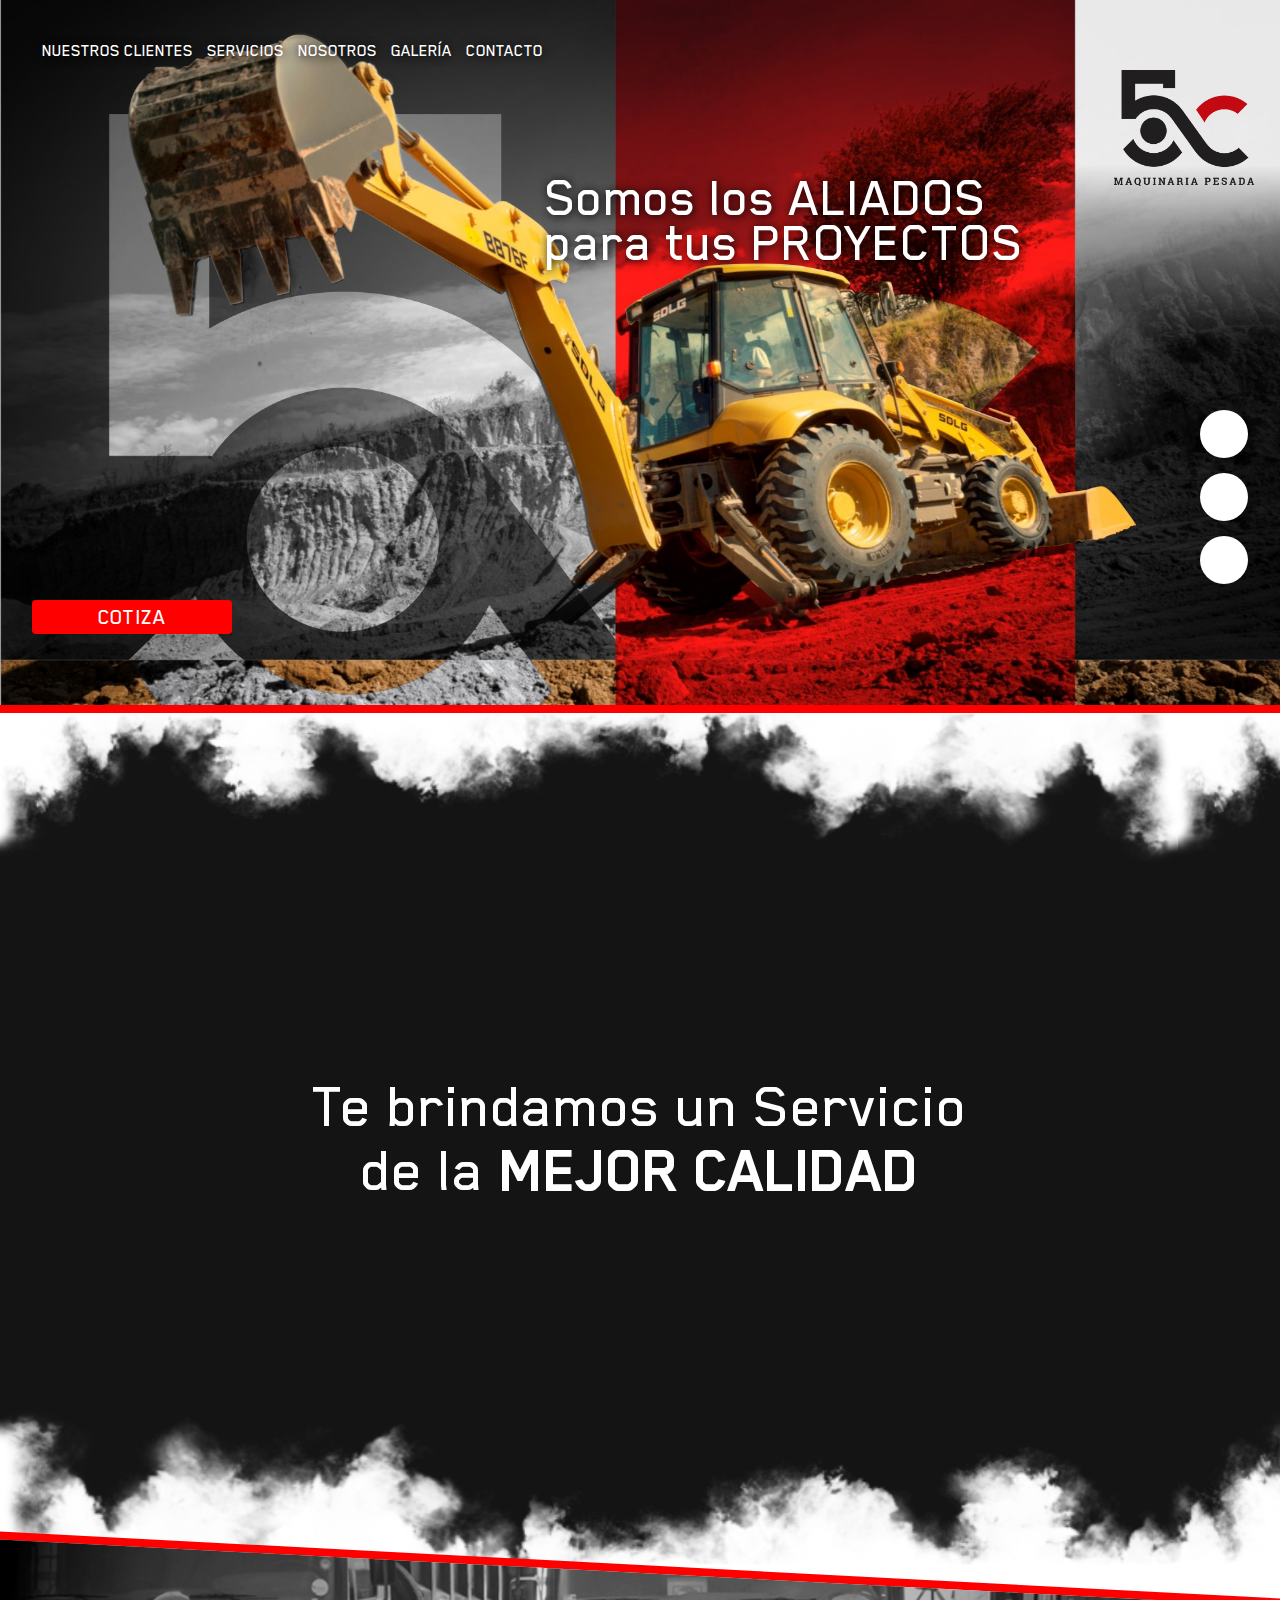
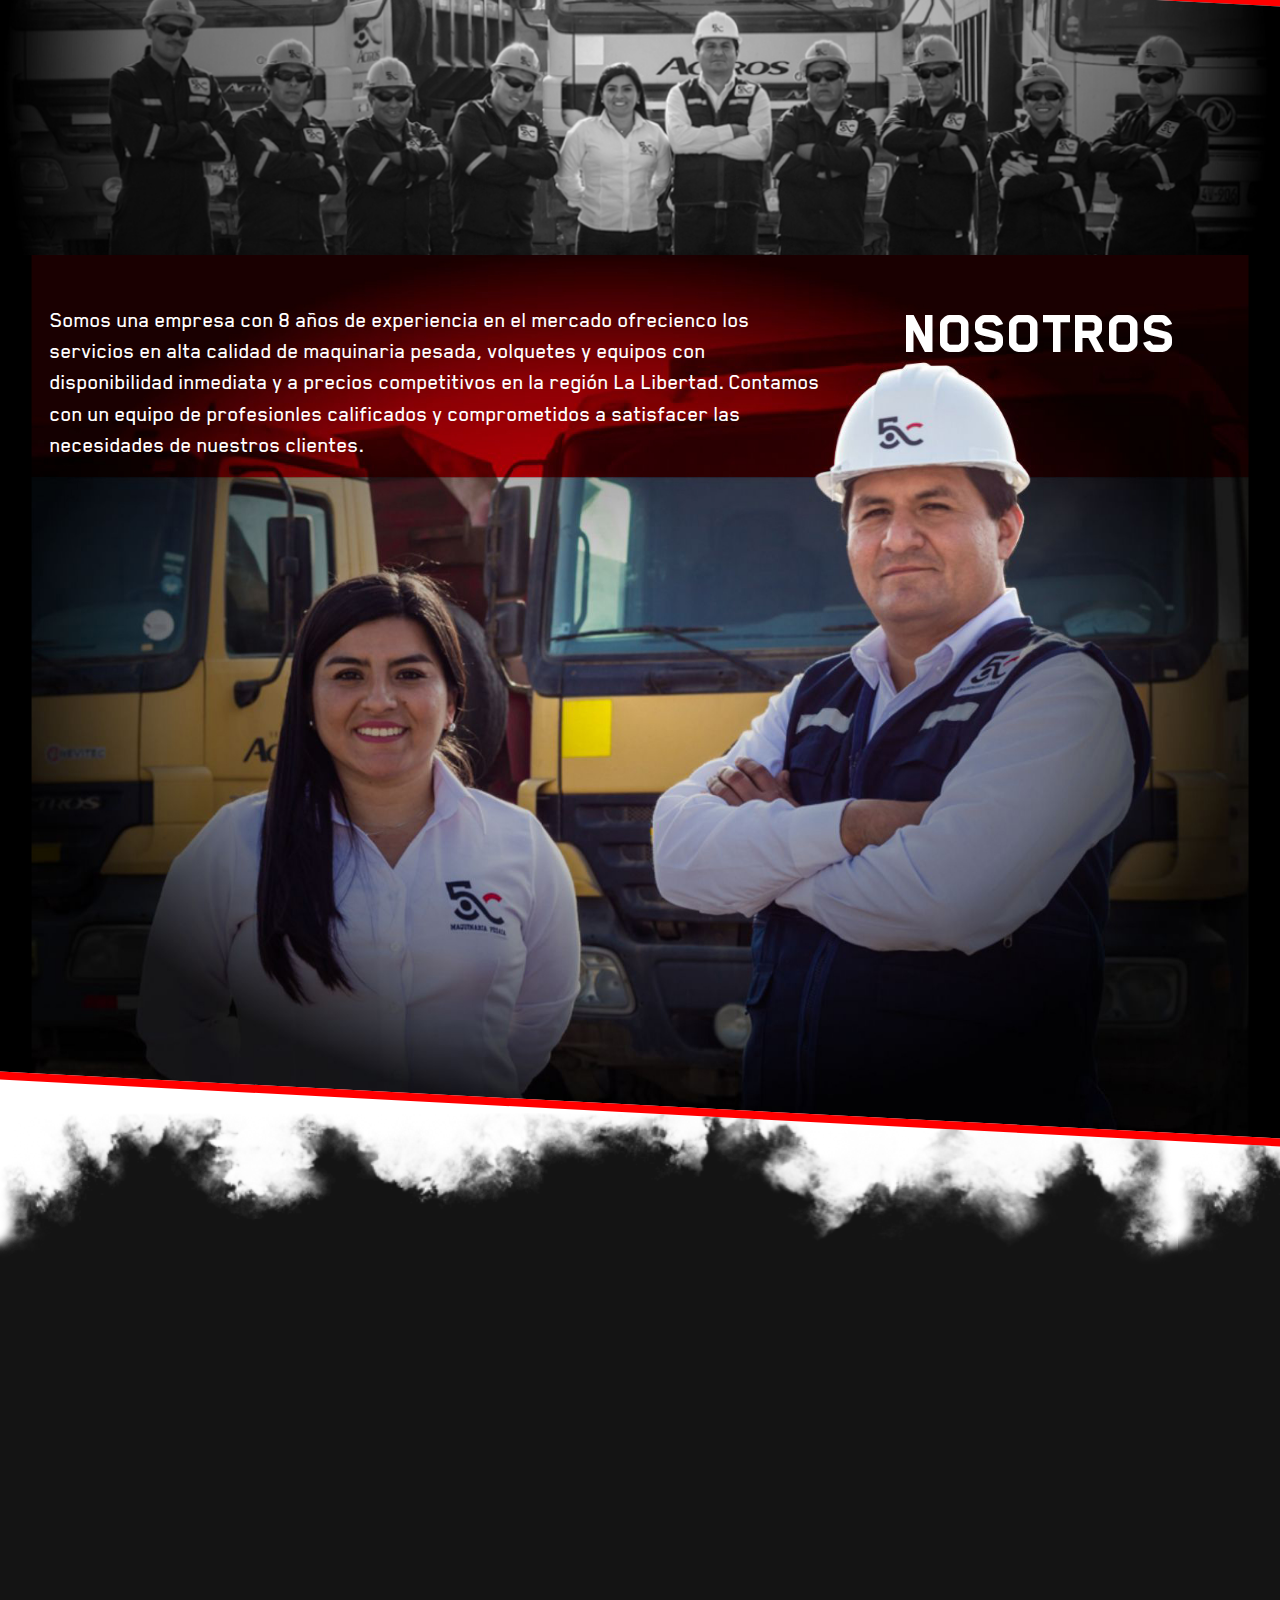
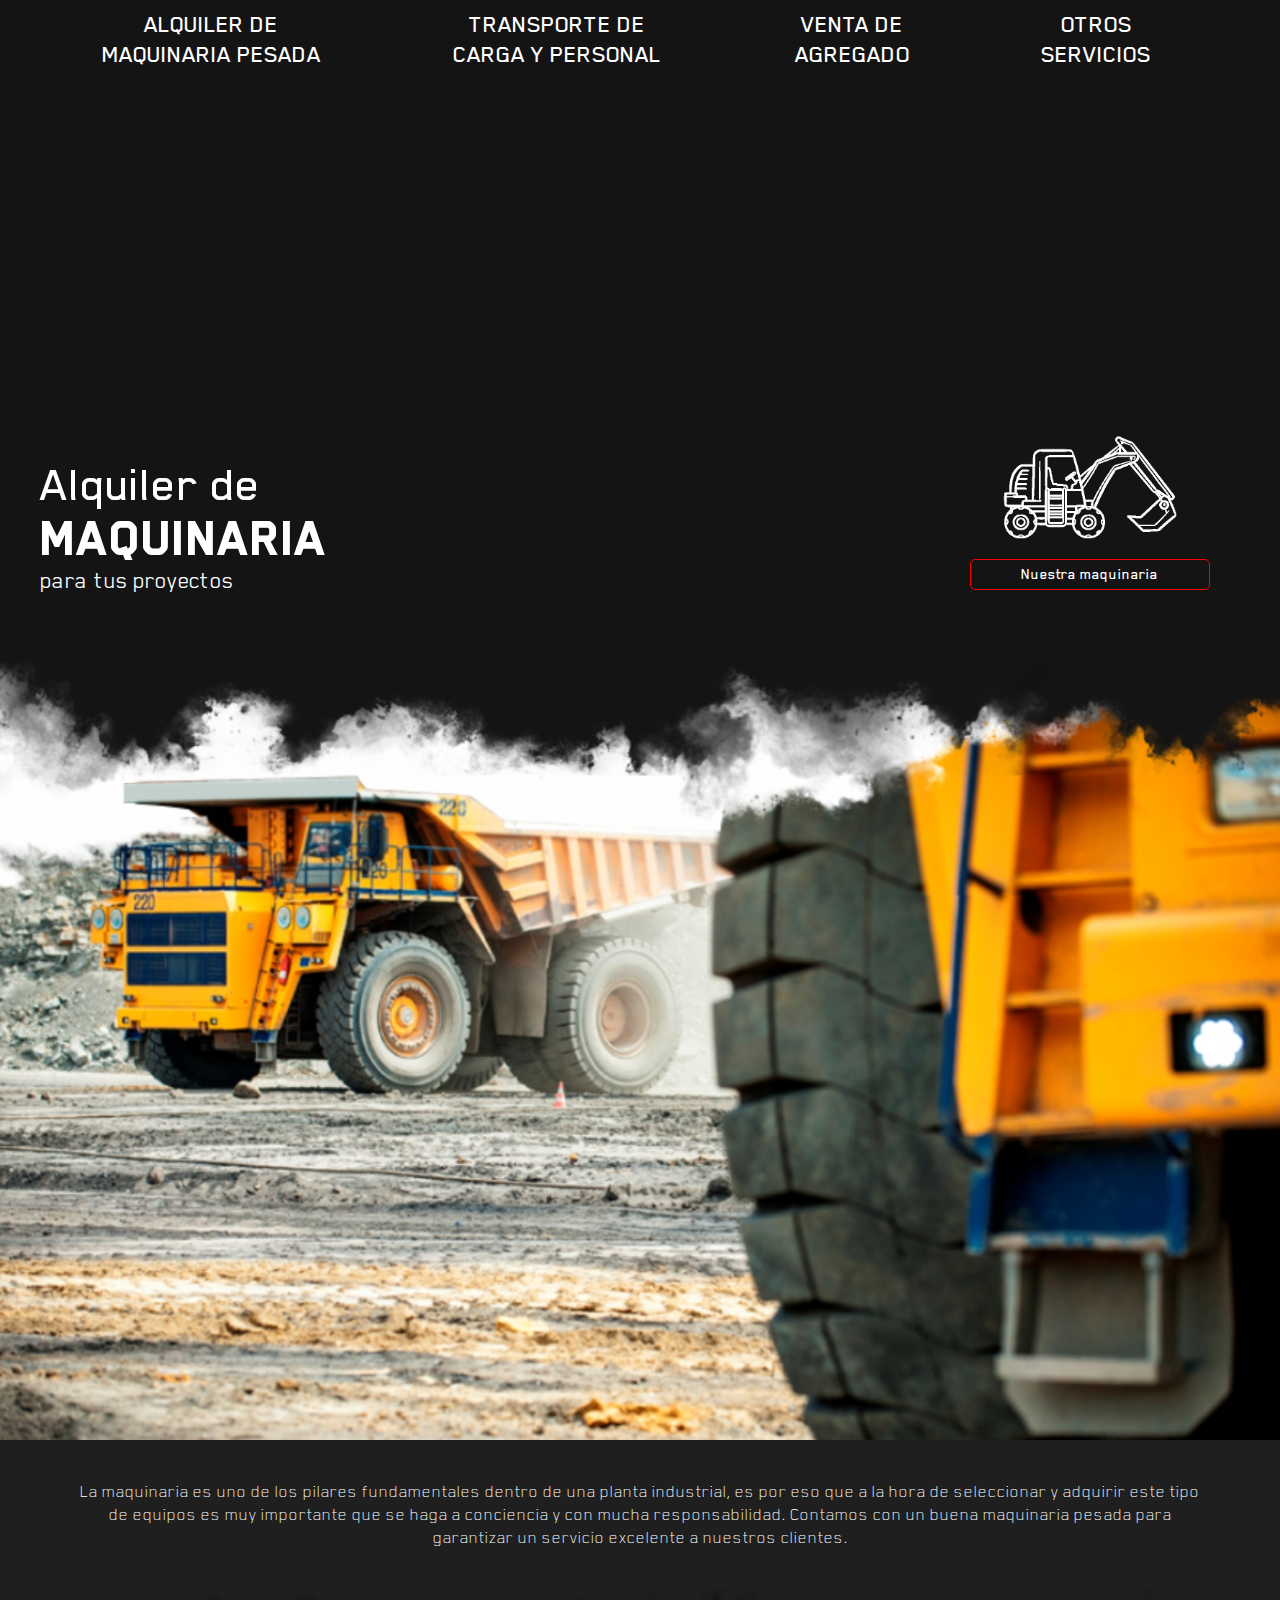
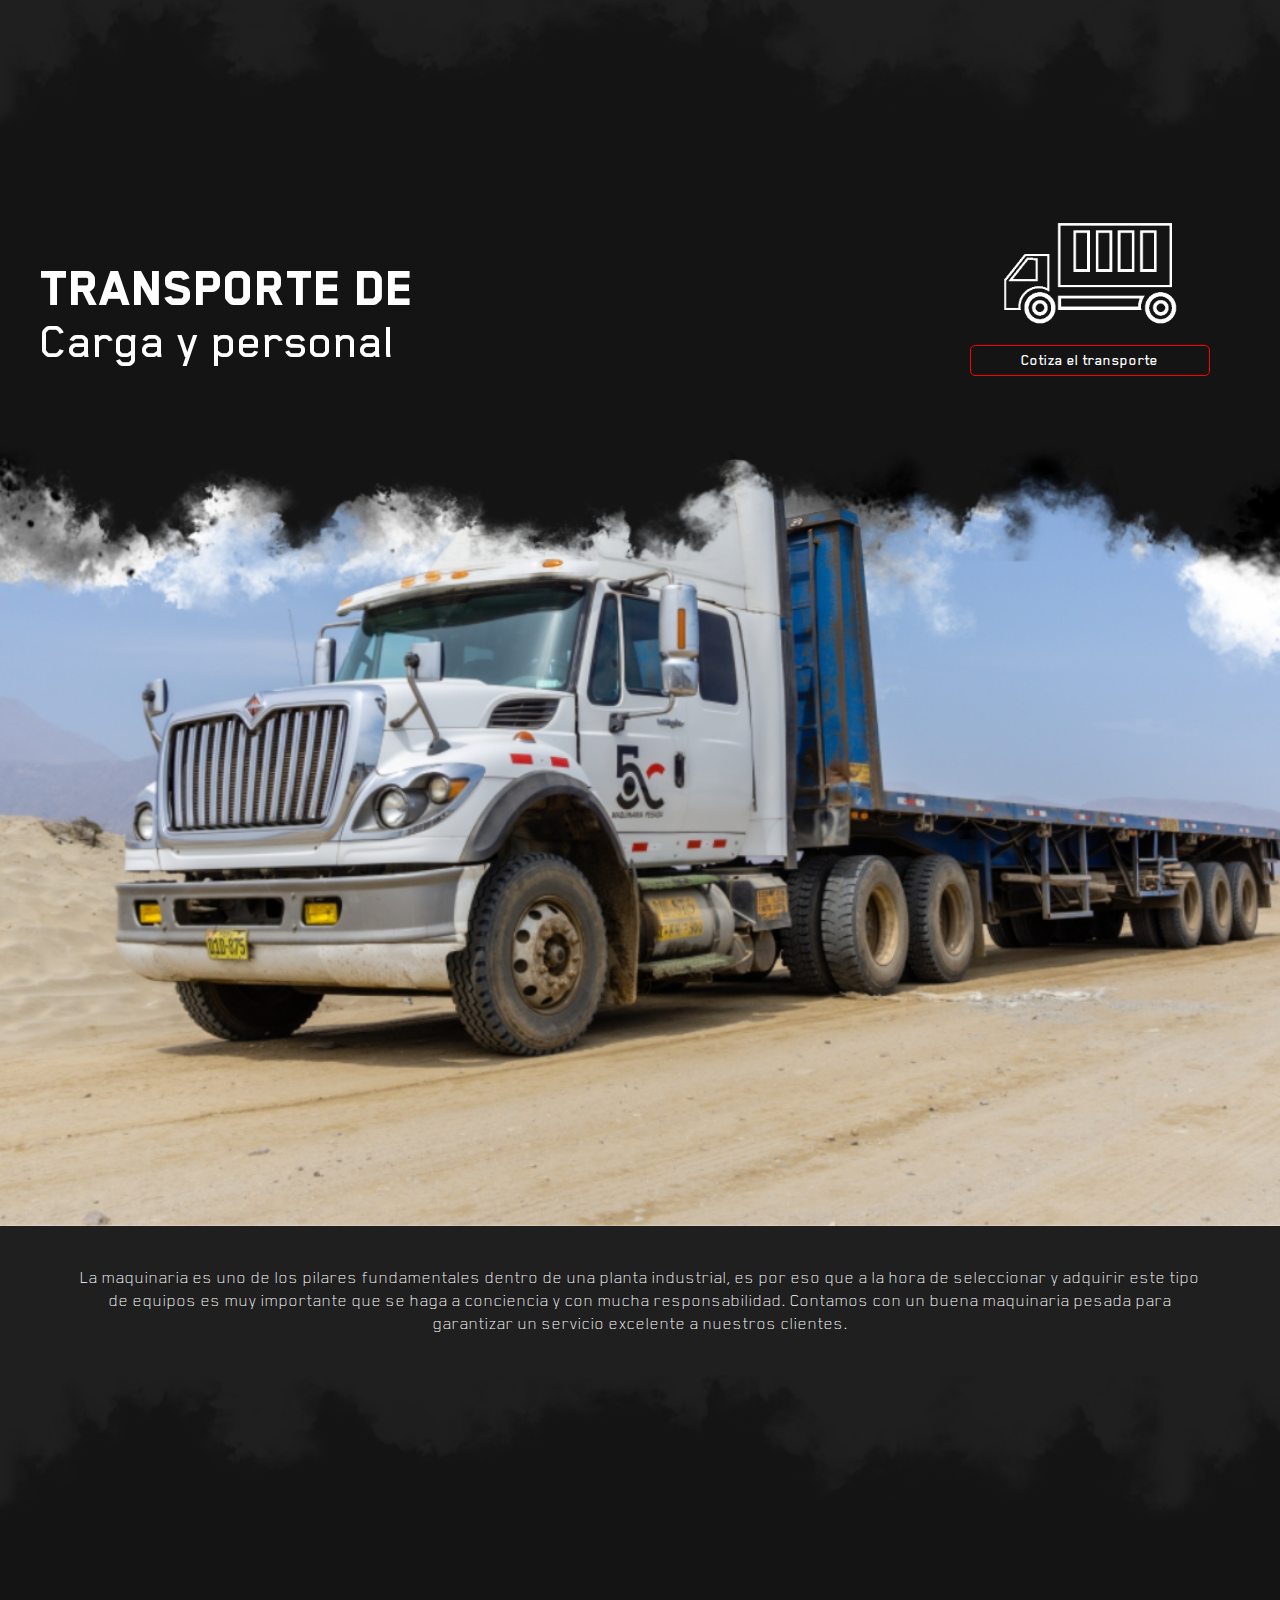
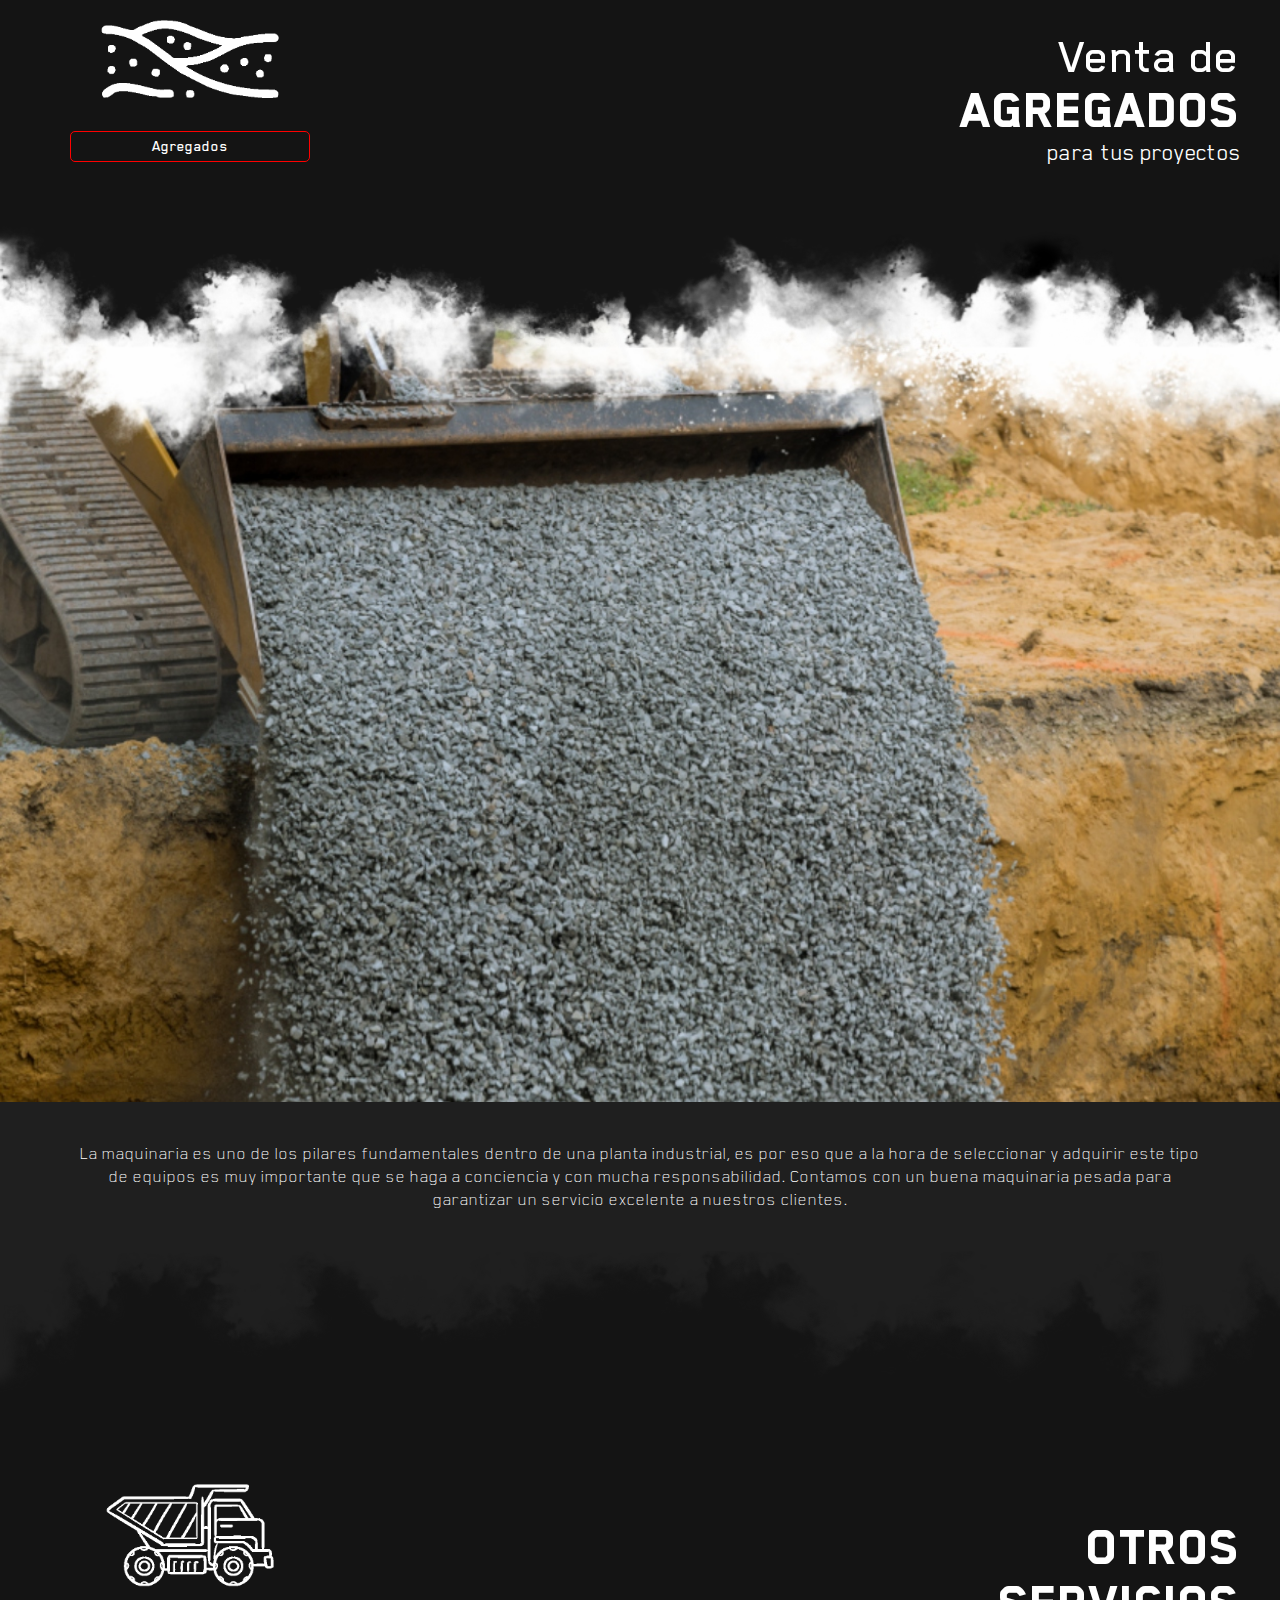
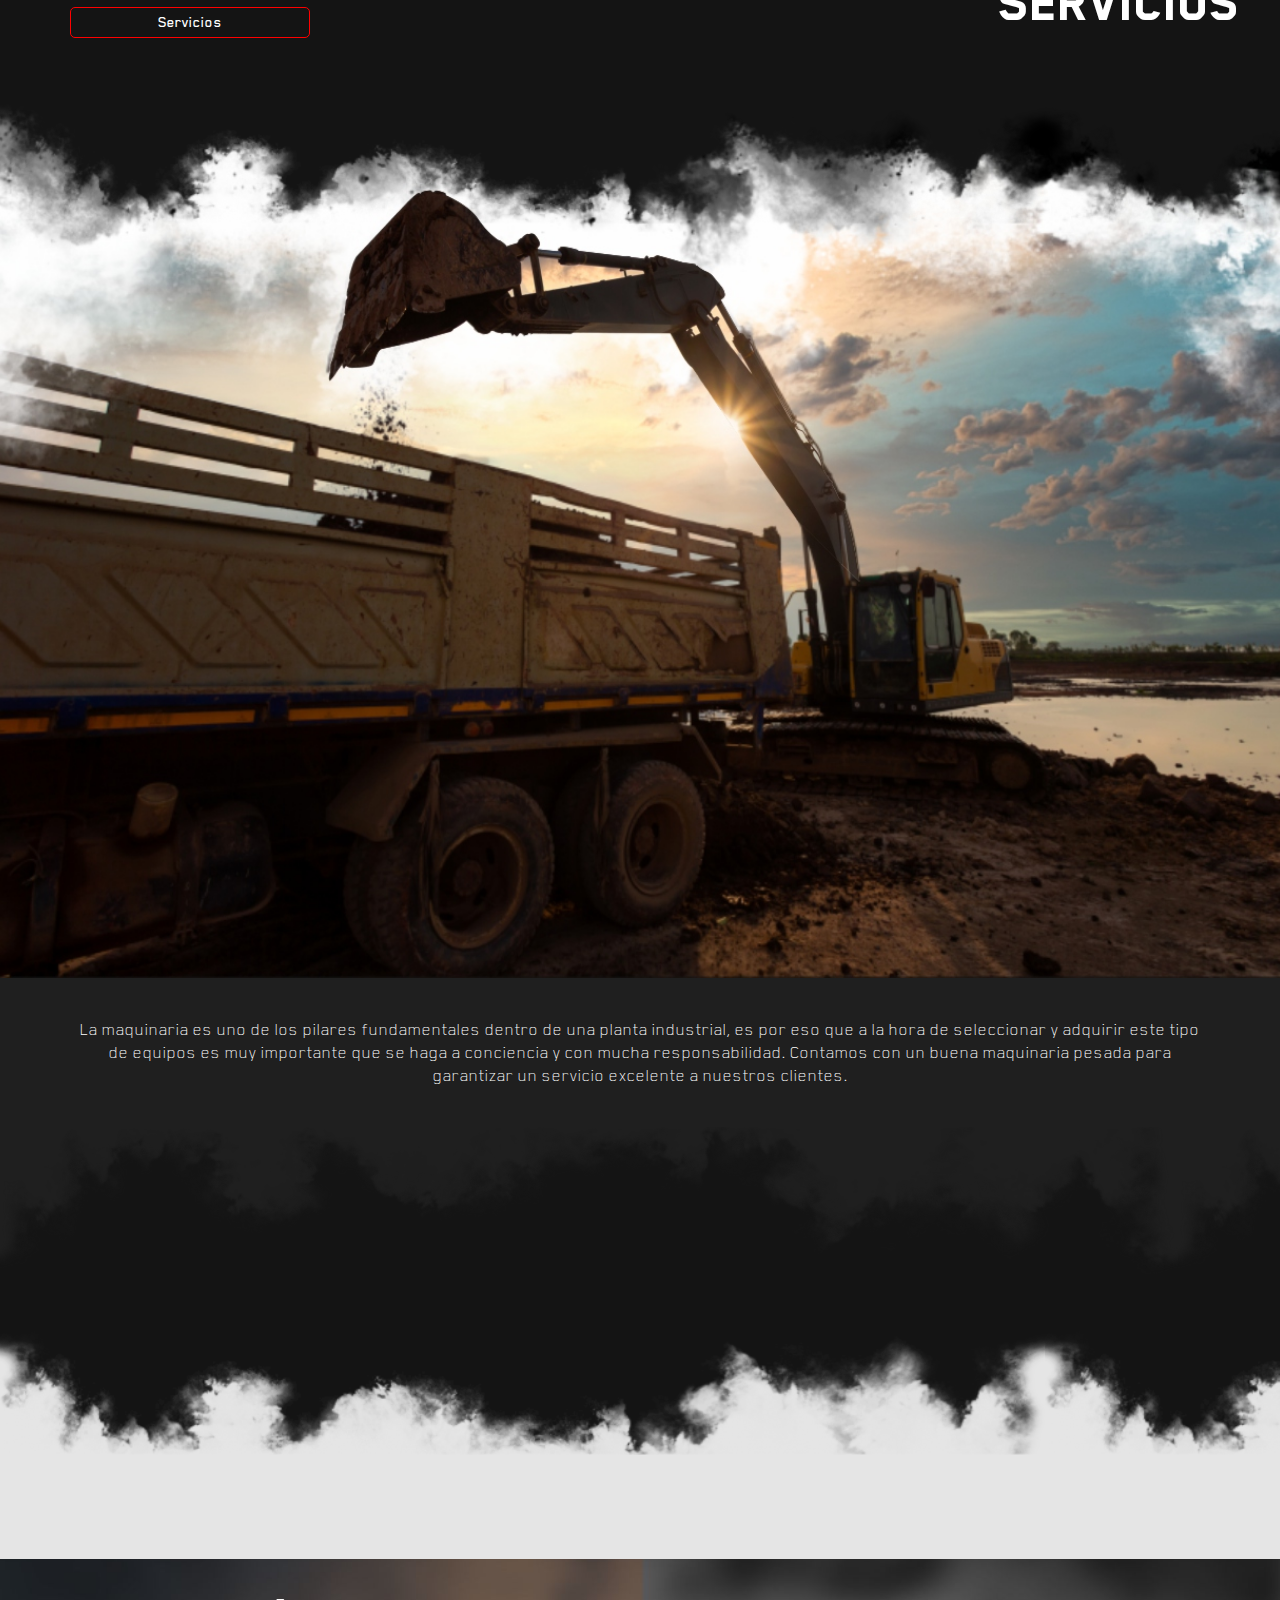
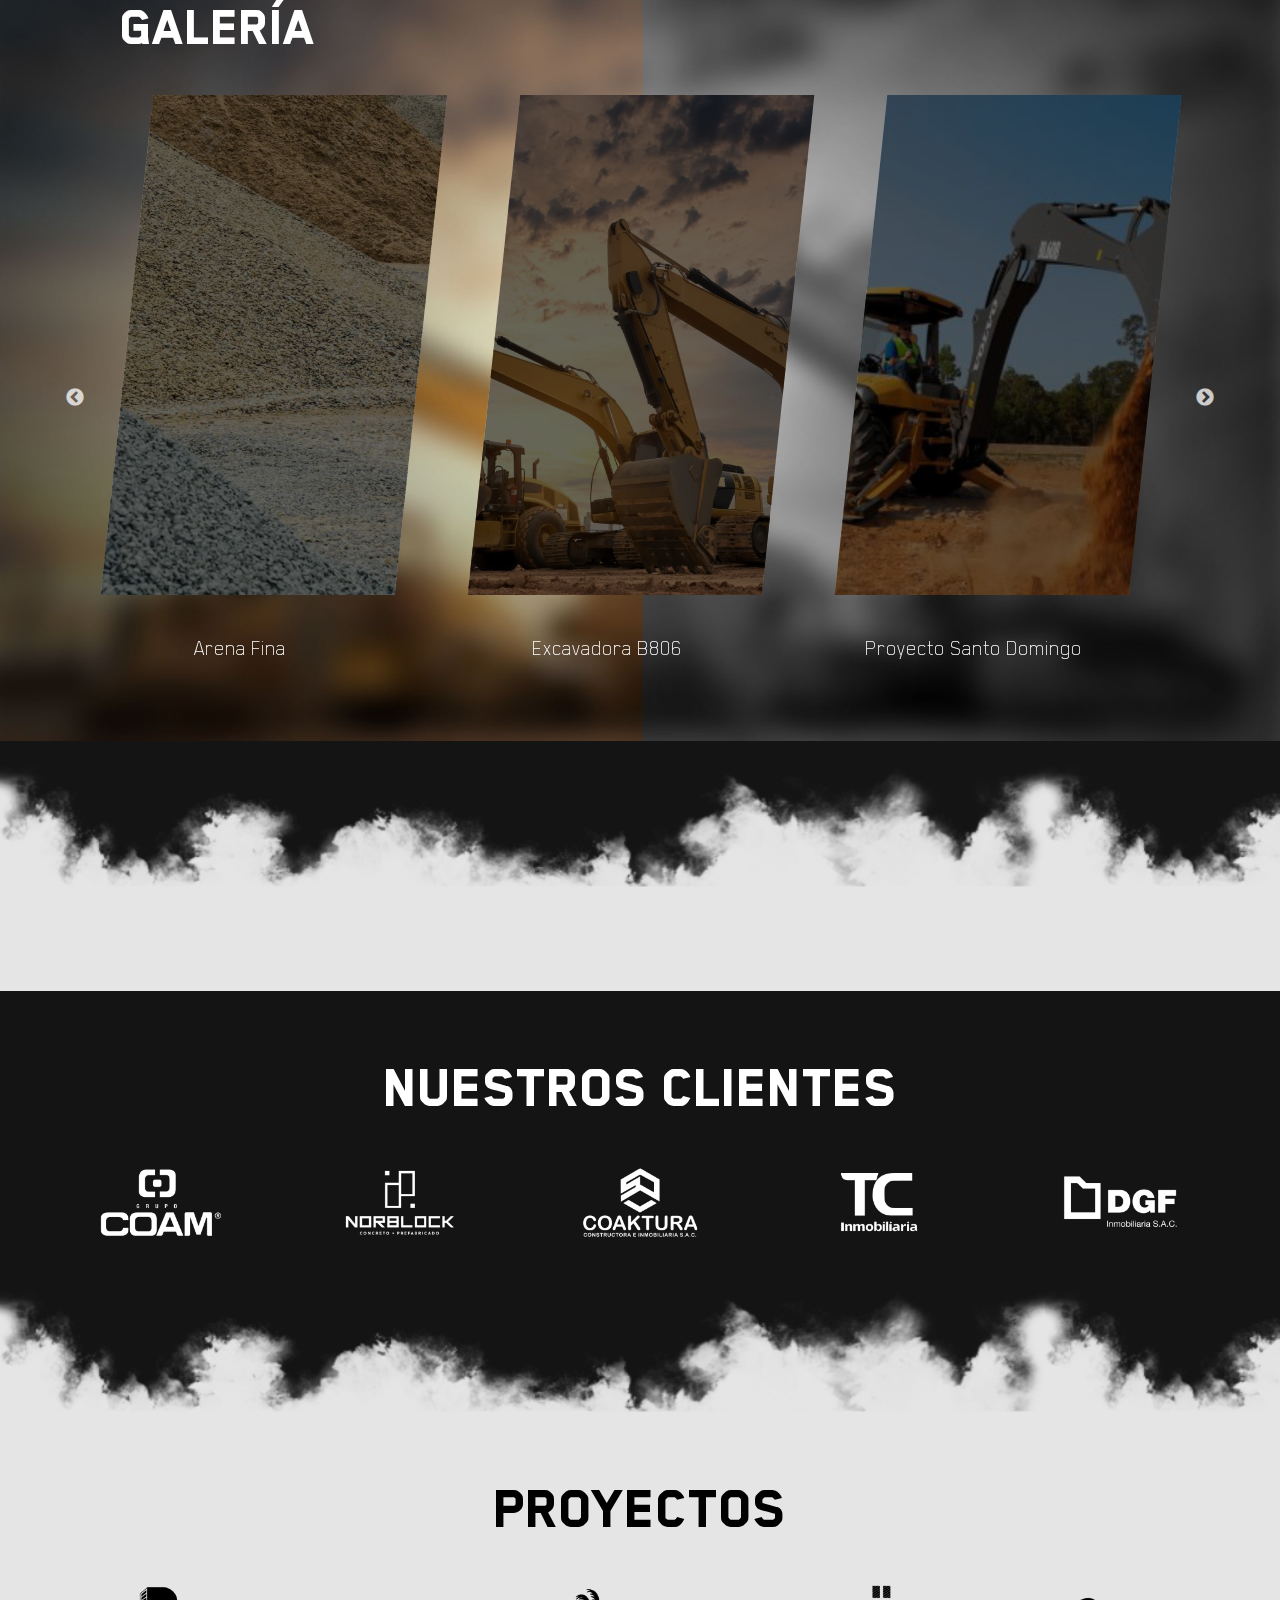
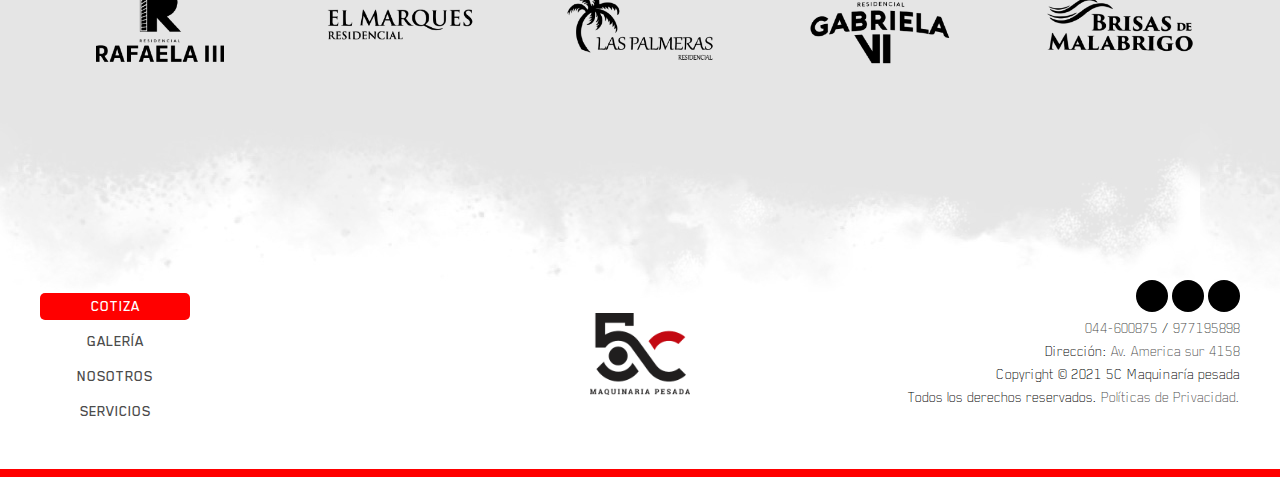
<file: index.html>
<!DOCTYPE html>
<html lang="es">
	<head>
    	<meta charset="utf-8">
		<title>Maquinaria Pesada 5C</title>
		<meta name="theme-color" content="#fff" />
		<meta name="description" content="">
		<meta name="author" content="">
		<meta name="viewport" content="width=device-width, initial-scale=1.0, minimum-scale=1.0"/>
		<meta property="og:title" content=""/>
		<meta property="og:image" content=""/>
		<meta property="og:image:width" content="476" />
		<meta property="og:image:height" content="249" />
		<meta property="og:site_name" content=""/>
		<meta property="og:description" content="" />
		<link rel="shortcut icon" href="img/favicon.png">
		<link rel="apple-touch-icon" href="img/favicon.png">

		<!-- CSS -->
		<link rel="stylesheet" href="css/styles.css">
		<link rel="stylesheet" href="css/cols.css">
		<link rel="stylesheet" href="https://use.fontawesome.com/releases/v5.6.3/css/all.css" integrity="sha384-UHRtZLI+pbxtHCWp1t77Bi1L4ZtiqrqD80Kn4Z8NTSRyMA2Fd33n5dQ8lWUE00s/" crossorigin="anonymous">
		<link rel="stylesheet" href="css/responsive.css">
		<link rel="stylesheet" href="css/animations.css">
		
		<!-- JS -->
		<script src="js/jquery-1.11.2.min.js"></script>
		<script src="js/jquery-migrate-1.2.1.js"></script>
		<script src="js/parallax.js"></script>
		<script src="js/anchor.js"></script>
		<script src="js/funcs.js"></script>

		<!-- slick -->
		<link rel="stylesheet" type="text/css" href="res/slick/slick.css">
  		<link rel="stylesheet" type="text/css" href="res/slick/slick-theme.css">
  		<script src="res/slick/slick.js" type="text/javascript" charset="utf-8"></script>

  		<!-- fancy box -->
		<link rel="stylesheet" href="res/fancybox/source/jquery.fancybox.css" type="text/css" media="screen" />
		<script src="res/fancybox/lib/jquery.mousewheel-3.0.6.pack.js"></script>
		<script src="res/fancybox/source/jquery.fancybox.pack.js"></script>
		<script src="res/fancybox/source/helpers/jquery.fancybox-media.js"></script>
	</head>
	<body>
	<div class="boxed">
		<!-- seccion inicial -->
		<!--<div class="wrap-content block-initial">
			<div class="full-content">
				<ul class="nav-main">
					<li class="main-link-1"><a href="#clientes">Nuestros clientes</a></li>
					<li class="main-link-2"><a href="#servicios">Servicios</a></li>
					<li class="main-link-3"><a href="#nosotros">Nosotros</a></li>
					<li class="main-link-4"><a href="#galeria">Galería</a></li>
					<li class="main-link-5"><a href="contacto.html">Contacto</a></li>
				</ul>

				<div class="block-intro">
					Somos los ALIADOS <br /> para tus PROYECTOS
				</div>
				<div class="logo-top">
					<img class="logo-original" src="img/logo.png" alt="logo" />
					<img class="logo-white" src="img/logo_white.png" alt="logo" />
				</div>
				<ul class="social vertical social-top">
					<li><a href="https://www.facebook.com/5CMaquinariaPesada/"><i class="fab fa-facebook-f"></i></a></li>
					<li><a href="https://www.instagram.com/5c.maquinaria/"><i class="fab fa-instagram"></i></a></li>
					<li><a href="https://www.linkedin.com/company/73466701"><i class="fab fa-linkedin-in"></i></a></li>
				</ul>
				<a href="cotizacion.html" class="button btn-top">Cotiza</a>
			</div>
		</div>-->
		<!-- seccion inicial 2-->
		<div class="wrap-content">
			<div class="full-content block-initial2">
				<img src="img/slide_main.jpg" alt="imagen" />
				<ul class="nav-main">
					<li class="main-link-1"><a href="#clientes">Nuestros clientes</a></li>
					<li class="main-link-2"><a href="#servicios">Servicios</a></li>
					<li class="main-link-3"><a href="#nosotros">Nosotros</a></li>
					<li class="main-link-4"><a href="#galeria">Galería</a></li>
					<li class="main-link-5"><a href="contacto.html">Contacto</a></li>
				</ul>

				<div class="block-intro">
					Somos los ALIADOS <br /> para tus PROYECTOS
				</div>
				<div class="logo-top">
					<img class="logo-original" src="img/logo.png" alt="logo" />
					<img class="logo-white" src="img/logo_white.png" alt="logo" />
				</div>
				<ul class="social vertical social-top">
					<li><a href="https://www.facebook.com/5CMaquinariaPesada/"><i class="fab fa-facebook-f"></i></a></li>
					<li><a href="https://www.instagram.com/5c.maquinaria/"><i class="fab fa-instagram"></i></a></li>
					<li><a href="https://www.linkedin.com/company/73466701"><i class="fab fa-linkedin-in"></i></a></li>
				</ul>
				<a href="cotizacion.html" class="button btn-top">Cotiza</a>
			</div>
		</div>
		<!-- seccion nosotros -->
		<div class="wrap-content divider2">
		</div>
		<div class="wrap-content" style="background-color:#141414">
			<div class="inner-content">
				<div class="block-big-text">
					Te brindamos un Servicio  <br />
					de la <strong>MEJOR CALIDAD</strong>
				</div>
			</div>
		</div>
		<div class="wrap-content divider3">
		</div>
		<div class="diagonal1">
			<div class="nosotros1"></div>
		</div>
		<div id="nosotros" class="wrap-content nosotros2">
			<div class="inner-content">
				<div class="cols-container">
					<div class="cols-8-sm">
						<div class="nosotros-text text-white">
							<p>Somos una empresa con 8 años de experiencia en el mercado ofrecienco
							los servicios en alta calidad de maquinaria pesada, volquetes y equipos con
							disponibilidad inmediata y a precios competitivos en la región La Libertad.
							Contamos con un equipo de profesionles calificados y comprometidos a
							satisfacer las necesidades de nuestros clientes.</p>
						</div>
					</div>
					<div class="cols-4-sm">
						<h1 class="title-section text-white nosotros-title">NOSOTROS</h1>
					</div>
				</div>
			</div>
		</div>
		<!-- seccion links -->
		<div class="diagonal2">
			<div class="divider2 subdiagonal2"></div>
		</div>
		<div id="servicios" class="links">
			<div class="inner-content">
				<div class="block-links">
					<ul>
						<li class="link1"><a href="#alquiler-maquinaria" class="text-white">Alquiler de <br/> Maquinaria Pesada</a></li>
						<li class="link2"><a href="#transporte" class="text-white">Transporte de <br/> Carga y Personal</a></li>
						<li class="link3"><a href="#venta-agregados" class="text-white">Venta de <br/> Agregado</a></li>
						<li class="link4"><a href="#otros-servicios" class="text-white">Otros <br/> Servicios</a></li>
					</ul>
				</div>
			</div>
		</div>

		<!-- seccion alquiler maquinaria -->
		<div id="alquiler-maquinaria" class="wrap-content bg-servicio-color1">
			<div class="inner-content">
				<div class="cols-container">
					<div class="cols-9-md">
						<div class="title-block">
							<h2 class="text-white">Alquiler de</h2>
							<h1 class="text-white">Maquinaria</h1>
							<h3 class="text-white">para tus proyectos</h3>
						</div>
					</div>
					<div class="cols-3-md">
						<img class="servicio-icon" src="img/servicio1.png" alt="servicio" />
						<a class="servicio-link" href="alquiler-maquinaria.html">Nuestra maquinaria</a>
					</div>
				</div>
			</div>
		</div>
		<div class="wrap-content bg-servicio bg-servicio1">
			<div class="cloud-gray">
			</div>
		</div>
		<div class="wrap-content bg-servicio-color2">
			<div class="inner-content">
				<div class="servicio-desc text-white">
				<p>La maquinaria es uno de los pilares fundamentales dentro de una planta industrial, es por eso que a la hora de seleccionar y adquirir este tipo de equipos es muy importante que se haga a conciencia y con mucha responsabilidad. Contamos con un buena maquinaria pesada para garantizar un servicio excelente a nuestros clientes.</p>
				</div>
			</div>
		</div>
		<div class="wrap-content bg-servicio-color2 divider4">
		</div>

		<!-- seccion transporte de carga -->
		<div id="transporte" class="wrap-content bg-servicio-color1">
			<div class="inner-content">
				<div class="cols-container">
					<div class="cols-9-md">
						<div class="title-block">
							<h1 class="text-white">Transporte de</h1>
							<h2 class="text-white">Carga y personal</h2>
						</div>
					</div>
					<div class="cols-3-md">
						<img class="servicio-icon" src="img/servicio2.png" alt="servicio" />
						<a class="servicio-link" href="transporte.html">Cotiza el transporte</a>
					</div>
				</div>
			</div>
		</div>
		<div class="wrap-content bg-servicio bg-servicio2">
			<div class="cloud-gray">
			</div>
		</div>
		<div class="wrap-content bg-servicio-color2">
			<div class="inner-content">
				<div class="servicio-desc text-white">
				<p>La maquinaria es uno de los pilares fundamentales dentro de una planta industrial, es por eso que a la hora de seleccionar y adquirir este tipo de equipos es muy importante que se haga a conciencia y con mucha responsabilidad. Contamos con un buena maquinaria pesada para garantizar un servicio excelente a nuestros clientes.</p>
				</div>
			</div>
		</div>
		<div class="wrap-content bg-servicio-color2 divider4">
		</div>

		<!-- seccion agregados -->
		<div id="venta-agregados" class="wrap-content bg-servicio-color1">
			<div class="inner-content">
				<div class="cols-container">
					<div class="cols-3-md">
						<img class="servicio-icon" src="img/servicio3.png" alt="servicio" />
						<a class="servicio-link" href="venta-agregados.html">Agregados</a>
					</div>
					<div class="cols-9-md">
						<div class="title-block align-right">
							<h2 class="text-white">Venta de</h2>
							<h1 class="text-white">Agregados</h1>
							<h3 class="text-white">para tus proyectos</h3>
						</div>
					</div>
				</div>
			</div>
		</div>
		<div class="wrap-content bg-servicio bg-servicio3" style="height: 100vh">
			<div class="cloud-gray">
			</div>
		</div>
		<div class="wrap-content bg-servicio-color2">
			<div class="inner-content">
				<div class="servicio-desc text-white">
				<p>La maquinaria es uno de los pilares fundamentales dentro de una planta industrial, es por eso que a la hora de seleccionar y adquirir este tipo de equipos es muy importante que se haga a conciencia y con mucha responsabilidad. Contamos con un buena maquinaria pesada para garantizar un servicio excelente a nuestros clientes.</p>
				</div>
			</div>
		</div>
		<div class="wrap-content bg-servicio-color2 divider4">
		</div>

		<!-- seccion otros servicios -->
		<div id="otros-servicios" class="wrap-content bg-servicio-color1">
			<div class="inner-content">
				<div class="cols-container">
					<div class="cols-3-md">
						<img class="servicio-icon" src="img/servicio4.png" alt="servicio" />
						<a class="servicio-link" href="otros-servicios.html">Servicios</a>
					</div>
					<div class="cols-9-md">
						<div class="title-block align-right">
							<h1 class="text-white">Otros</h1>
							<h1 class="text-white">Servicios</h1>
						</div>
					</div>
				</div>
			</div>
		</div>
		<div class="wrap-content bg-servicio bg-servicio4" style="height: 100vh">
			<div class="cloud-gray">
			</div>
		</div>
		<div class="wrap-content bg-servicio-color2">
			<div class="inner-content">
				<div class="servicio-desc text-white">
				<p>La maquinaria es uno de los pilares fundamentales dentro de una planta industrial, es por eso que a la hora de seleccionar y adquirir este tipo de equipos es muy importante que se haga a conciencia y con mucha responsabilidad. Contamos con un buena maquinaria pesada para garantizar un servicio excelente a nuestros clientes.</p>
				</div>
			</div>
		</div>
		<div class="wrap-content bg-servicio-color2 divider4">
		</div>

		<!-- seccion galeria -->
		<div class="wrap-content divider1" style="height: 250px;background-color: #e5e5e5;">
		</div>
		<div id="galeria" class="wrap-content bg-gallery">
			<div class="inner-content-gallery">
				<div class="title-block ml30">
					<h1 class="text-white">Galería</h1>
				</div>
				<div class="gallery">
					<div class="gallery-item">
						<a class="fancy cover-photo" href="img/galeria1.jpg">
							<div style="background-image: url('img/galeria1.jpg')">
								<span class="shadow"></span>
							</div>
						</a>
						<p>Arena Fina</p>
					</div>
					<div class="gallery-item">
						<a class="fancy cover-photo" href="img/galeria2.jpg">
							<div style="background-image: url('img/galeria2.jpg')">
								<span class="shadow"></span>
							</div>
						</a>
						<p>Excavadora B806</p>
					</div>
					<div class="gallery-item">
						<a class="fancy cover-photo" href="img/galeria3.jpg">
							<div style="background-image: url('img/galeria3.jpg')">
								<span class="shadow"></span>
							</div>
						</a>
						<p>Proyecto Santo Domingo</p>
					</div>
					<div class="gallery-item">
						<a class="fancy cover-photo" href="img/galeria1.jpg">
								<div style="background-image: url('img/galeria1.jpg')">
								<span class="shadow"></span>
							</div>
						</a>
						<p>Arena Fina</p>
					</div>
					<div class="gallery-item">
						<a class="fancy cover-photo" href="img/galeria2.jpg">
							<div style="background-image: url('img/galeria2.jpg')">
								<span class="shadow"></span>
							</div>
						</a>
						<p>Excavadora B806</p>
					</div>
					<div class="gallery-item">
						<a class="fancy cover-photo" href="img/galeria3.jpg">
							<div style="background-image: url('img/galeria3.jpg')">
								<span class="shadow"></span>
							</div>
						</a>
						<p>Proyecto Santo Domingo</p>
					</div>
				</div>
			</div>
		</div>
		<div class="wrap-content bg-customers divider1" style="height: 250px;background-color: #e5e5e5;">
		</div>

		<!-- seccion clientes -->
		<div id="clientes" class="wrap-content bg-customers">
			<div class="inner-content mt40">
				<h1 class="title-section text-white">Nuestros clientes</h1>
				
				<div class="customers-logo">
					<div class="logo"><img src="img/customer_logo1.png" alt="customer" /></div>
					<div class="logo"><img src="img/customer_logo2.png" alt="customer" /></div>
					<div class="logo"><img src="img/customer_logo3.png" alt="customer" /></div>
					<div class="logo"><img src="img/customer_logo4.png" alt="customer" /></div>
					<div class="logo"><img src="img/customer_logo5.png" alt="customer" /></div>
					<div class="logo"><img src="img/customer_logo6.png" alt="customer" /></div>
					<div class="logo"><img src="img/customer_logo7.png" alt="customer" /></div>
				</div>
			</div>
		</div>
		<div class="wrap-content divider1" style="background-color: #e5e5e5">
		</div>
		<!-- seccion proyectos -->
		<div id="clientes" class="wrap-content bg-projects">
			<div class="inner-content mt40">
				<h1 class="title-section">Proyectos</h1>
				
				<div class="projects-logo">
					<div class="logo"><img src="img/pro_logo1.png" alt="customer" /></div>
					<div class="logo"><img src="img/pro_logo2.png" alt="customer" /></div>
					<div class="logo"><img src="img/pro_logo3.png" alt="customer" /></div>
					<div class="logo"><img src="img/pro_logo4.png" alt="customer" /></div>
					<div class="logo"><img src="img/pro_logo5.png" alt="customer" /></div>
					<div class="logo"><img src="img/pro_logo6.png" alt="customer" /></div>
					<div class="logo"><img src="img/pro_logo7.png" alt="customer" /></div>
					<div class="logo"><img src="img/pro_logo8.png" alt="customer" /></div>
				</div>
			</div>
		</div>
		<!-- seccion pie de pagina -->
		<div class="wrap-content bg-footer">
			<div class="inner-content ml30 mr30">
				<div class="cols-container">
					<div class="cols-4-md">
						<ul class="navs-footer">
							<li><a href="cotizacion.html" class="selected">Cotiza</a></li>
							<li><a href="index.html#galeria">Galería</a></li>
							<li><a href="index.html#nosotros">Nosotros</a></li>
							<li><a href="index.html#servicios">Servicios</a></li>
						</ul>
					</div>
					<div class="cols-4-md">
						<a href="index.html"><img class="logo-footer" src="img/logo.png" alt="logotipo 5c maquinarias" /></a>
					</div>
					<div class="cols-4-md block-right">
						<ul class="social horizontal">
							<li><a href="https://www.facebook.com/5CMaquinariaPesada/"><i class="fab fa-facebook-f"></i></a></li>
							<li><a href="https://www.instagram.com/5c.maquinaria/"><i class="fab fa-instagram"></i></a></li>
							<li><a href="https://www.linkedin.com/company/73466701"><i class="fab fa-linkedin-in"></i></a></li>
						</ul>
						<p><i class="fab fa-whatsapp"></i> <a href="tel:044600875">044-600875</a> / <a href="tel:977195898">977195898</a></p>
						<p><i class="fas fa-map-marker-alt"></i> Dirección: <a href="https://goo.gl/maps/9b6uVXBVXWiX5Fr26">Av. America sur 4158</a></p>
						<p>Copyright © 2021 5C Maquinaría pesada</p>
						<p>Todos los derechos reservados. <a href="#">Políticas de Privacidad.</a></p>
					</div>
				</div>
			</div>
		</div>
	</div>
	</body>
</html>
</file>
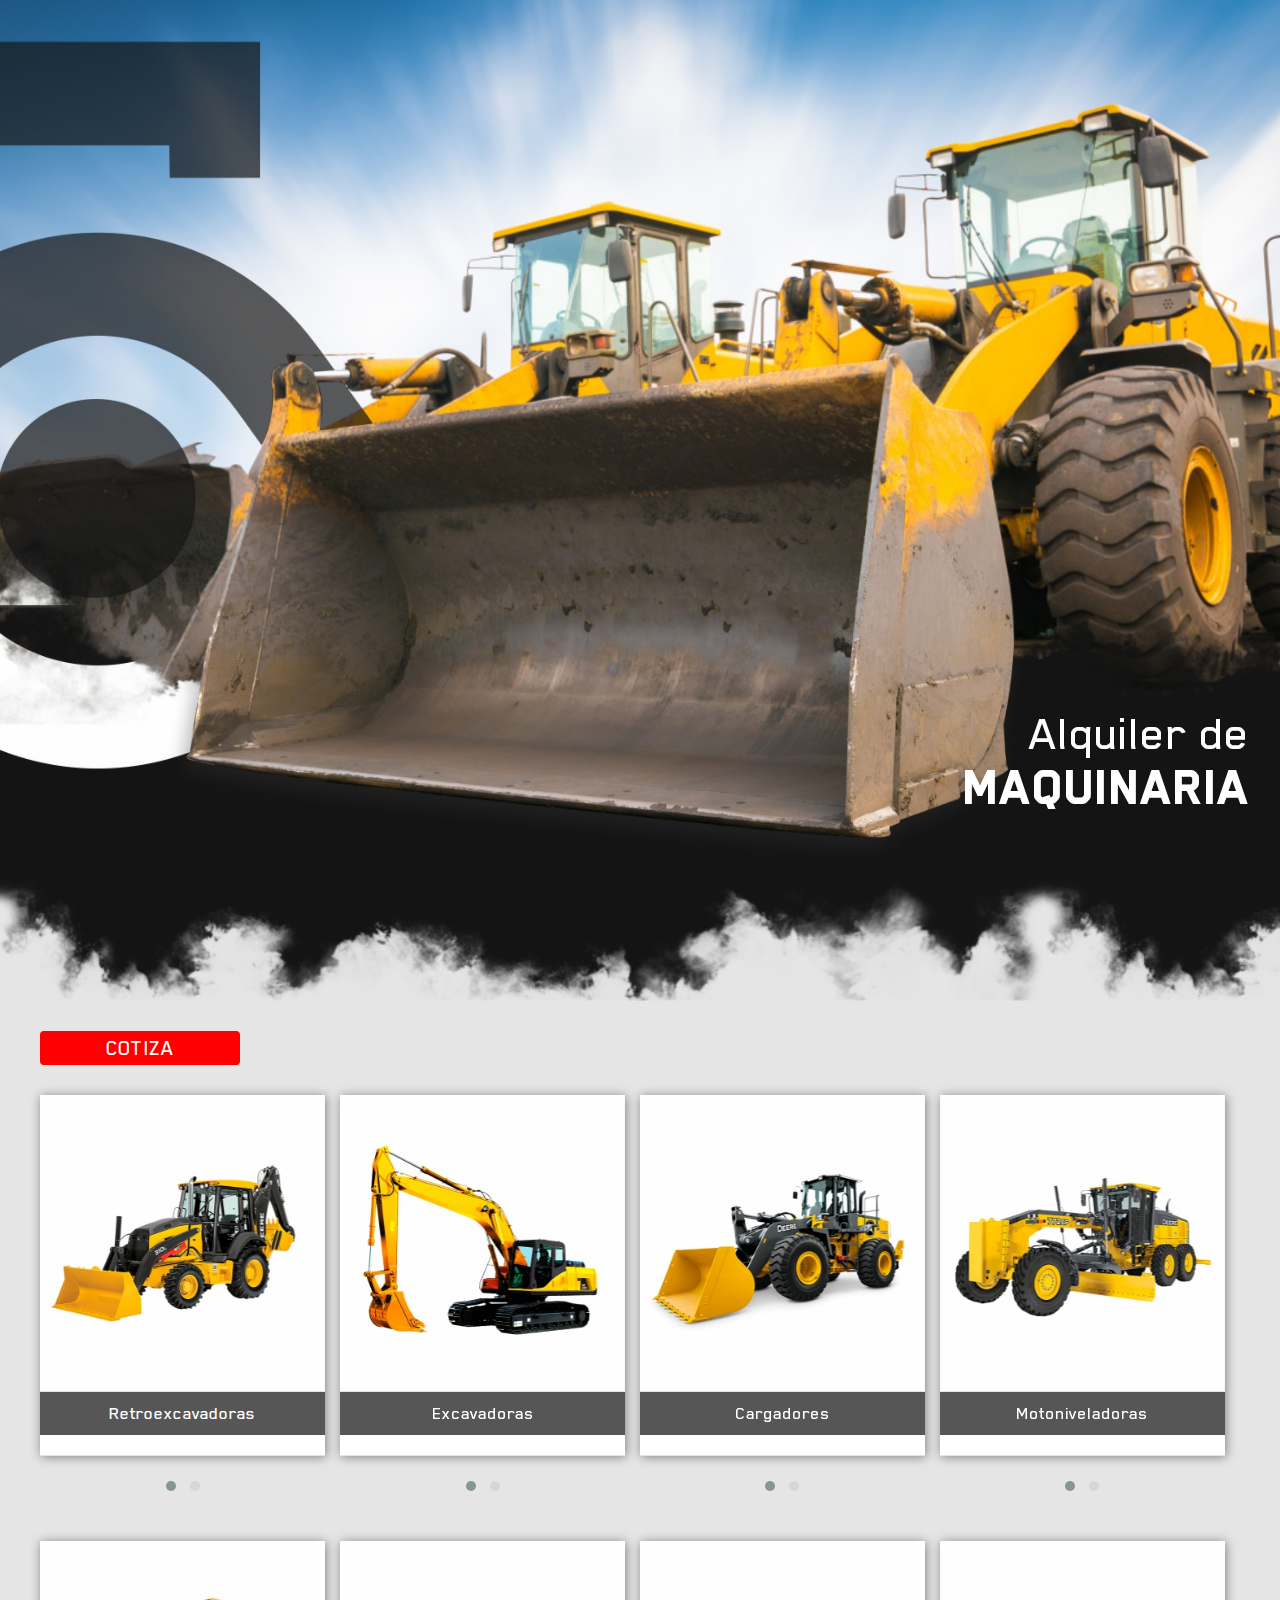
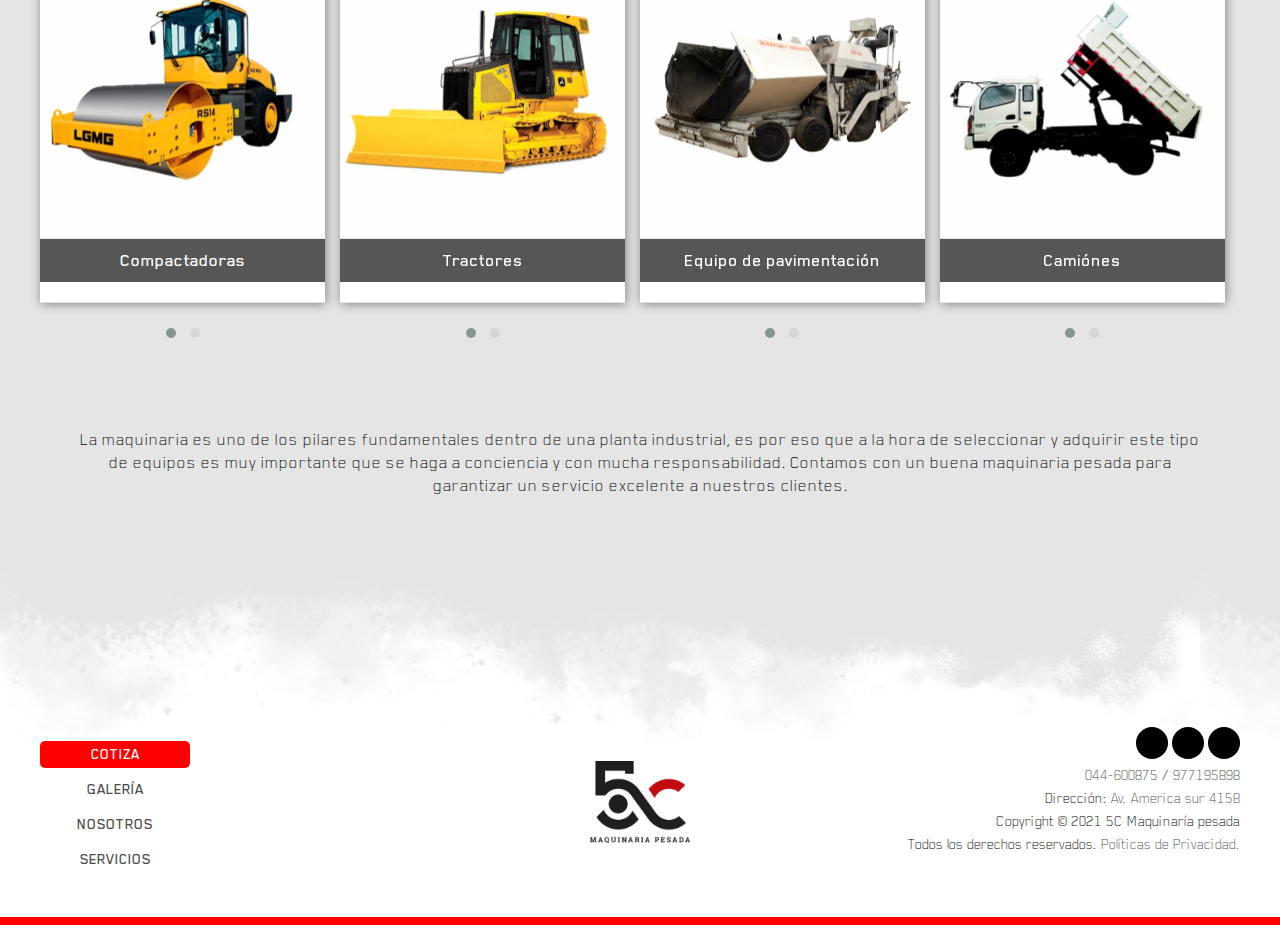
<file: alquiler-maquinaria.html>
<!DOCTYPE html>
<html lang="es">
	<head>
    	<meta charset="utf-8">
		<title>Alquiler de maquinaria - Maquinaria Pesada 5C</title>
		<meta name="theme-color" content="#fff" />
		<meta name="description" content="">
		<meta name="author" content="">
		<meta name="viewport" content="width=device-width, initial-scale=1.0, minimum-scale=1.0"/>
		<meta property="og:title" content=""/>
		<meta property="og:image" content=""/>
		<meta property="og:image:width" content="476" />
		<meta property="og:image:height" content="249" />
		<meta property="og:site_name" content=""/>
		<meta property="og:description" content="" />
		<link rel="shortcut icon" href="img/favicon.png">
		<link rel="apple-touch-icon" href="img/favicon.png">

		<!-- CSS -->
		<link rel="stylesheet" href="css/styles.css">
		<link rel="stylesheet" href="css/cols.css">
		<link rel="stylesheet" href="https://use.fontawesome.com/releases/v5.6.3/css/all.css" integrity="sha384-UHRtZLI+pbxtHCWp1t77Bi1L4ZtiqrqD80Kn4Z8NTSRyMA2Fd33n5dQ8lWUE00s/" crossorigin="anonymous">
		<link rel="stylesheet" href="css/responsive.css">
		<link rel="stylesheet" href="css/animations.css">
		
		<!-- JS -->
		<script src="js/jquery-1.11.2.min.js"></script>
		<script src="js/jquery-migrate-1.2.1.js"></script>
		<script src="js/parallax.js"></script>
		<script src="js/funcs.js"></script>

		<!-- owl -->
		<script src="res/owlcarousel/owl.carousel.min.js"></script>
		<link rel="stylesheet" href="res/owlcarousel/assets/owl.carousel.min.css">
   		<link rel="stylesheet" href="res/owlcarousel/assets/owl.theme.default.min.css">
	</head>
	<body>
	<div class="boxed">
		<!-- seccion alquiler maquinaria -->
		<div class="wrap-content servicio-head servicio-head1">
			<div class="inner-content servicio-head-height">
				<div class="title-block title-float align-right">
					<h2 class="text-white">Alquiler de</h2>
					<h1 class="text-white">Maquinaria</h1>
				</div>
			</div>
		</div>
		<div class="wrap-content divider1" style="background-color: #e5e5e5">
		</div>

		<!-- seccion catalogo -->
		<div class="wrap-content" style="background-color: #e5e5e5;">
			<div class="inner-content ml30">
				<div class="mt30 mb30">
					<a href="cotizacion.html" class="button">COTIZA</a>
				</div>
				<div class="catalogo">
					<div class="cols-container">
						<div class="cols-3-md">
          					<div class="catalogo-item">
          						<div class="owl-carousel owl-theme">
									<div class="item">
										<img src="img/maquinaria1.jpg" alt="catalogo imagen" />
									</div>
									<div class="item">
										<img src="img/maquinaria1_2.jpg" alt="catalogo imagen" />
									</div>
								</div>
								<div class="item-info">
									<div class="item-title">Retroexcavadoras</div>
									<div class="item-desc"></div>
								</div>
          					</div>
						</div>
						<div class="cols-3-md">
          					<div class="catalogo-item">
          						<div class="owl-carousel owl-theme">
									<div class="item">
										<img src="img/maquinaria2.jpg" alt="catalogo imagen" />
									</div>
									<div class="item">
										<img src="img/maquinaria2_2.jpg" alt="catalogo imagen" />
									</div>
								</div>
								<div class="item-info">
									<div class="item-title">Excavadoras</div>
									<div class="item-desc"></div>
								</div>
          					</div>
						</div>
						<div class="cols-3-md">
          					<div class="catalogo-item">
          						<div class="owl-carousel owl-theme">
									<div class="item">
										<img src="img/maquinaria3.jpg" alt="catalogo imagen" />
									</div>
									<div class="item">
										<img src="img/maquinaria3_2.jpg" alt="catalogo imagen" />
									</div>
								</div>
								<div class="item-info">
									<div class="item-title">Cargadores</div>
									<div class="item-desc"></div>
								</div>
          					</div>
						</div>
						<div class="cols-3-md">
          					<div class="catalogo-item">
          						<div class="owl-carousel owl-theme">
									<div class="item">
										<img src="img/maquinaria4.jpg" alt="catalogo imagen" />
									</div>
									<div class="item">
										<img src="img/maquinaria4_2.jpg" alt="catalogo imagen" />
									</div>
								</div>
								<div class="item-info">
									<div class="item-title">Motoniveladoras</div>
									<div class="item-desc"></div>
								</div>
          					</div>
						</div>
					</div>
					<div class="cols-container">
						<div class="cols-3-md">
          					<div class="catalogo-item">
          						<div class="owl-carousel owl-theme">
									<div class="item">
										<img src="img/maquinaria5.jpg" alt="catalogo imagen" />
									</div>
									<div class="item">
										<img src="img/maquinaria5_2.jpg" alt="catalogo imagen" />
									</div>
								</div>
								<div class="item-info">
									<div class="item-title">Compactadoras</div>
									<div class="item-desc"></div>
								</div>
          					</div>
						</div>
						<div class="cols-3-md">
          					<div class="catalogo-item">
          						<div class="owl-carousel owl-theme">
									<div class="item">
										<img src="img/maquinaria6.jpg" alt="catalogo imagen" />
									</div>
									<div class="item">
										<img src="img/maquinaria6_2.jpg" alt="catalogo imagen" />
									</div>
								</div>
								<div class="item-info">
									<div class="item-title">Tractores</div>
									<div class="item-desc"></div>
								</div>
          					</div>
						</div>
						<div class="cols-3-md">
          					<div class="catalogo-item">
          						<div class="owl-carousel owl-theme">
									<div class="item">
										<img src="img/maquinaria7.jpg" alt="catalogo imagen" />
									</div>
									<div class="item">
										<img src="img/maquinaria7_2.jpg" alt="catalogo imagen" />
									</div>
								</div>
								<div class="item-info">
									<div class="item-title">Equipo de pavimentación</div>
									<div class="item-desc"></div>
								</div>
          					</div>
						</div>
						<div class="cols-3-md">
          					<div class="catalogo-item">
          						<div class="owl-carousel owl-theme">
									<div class="item">
										<img src="img/maquinaria8.jpg" alt="catalogo imagen" />
									</div>
									<div class="item">
										<img src="img/maquinaria8_2.jpg" alt="catalogo imagen" />
									</div>
								</div>
								<div class="item-info">
									<div class="item-title">Camiónes</div>
									<div class="item-desc"></div>
								</div>
          					</div>
						</div>
					</div>
				</div>
				<div class="servicio-desc">
					<p>La maquinaria es uno de los pilares fundamentales dentro de una planta industrial, es por eso que a la hora de seleccionar y adquirir este tipo de equipos es muy importante que se haga a conciencia y con mucha responsabilidad. Contamos con un buena maquinaria pesada para garantizar un servicio excelente a nuestros clientes.</p>
				</div>
			</div>
		</div>

		<!-- seccion pie de pagina -->
		<div class="wrap-content bg-footer">
			<div class="inner-content ml30 mr30">
				<div class="cols-container">
					<div class="cols-4-md">
						<ul class="navs-footer">
							<li><a href="cotizacion.html" class="selected">Cotiza</a></li>
							<li><a href="index.html#galeria">Galería</a></li>
							<li><a href="index.html#nosotros">Nosotros</a></li>
							<li><a href="index.html#servicios">Servicios</a></li>
						</ul>
					</div>
					<div class="cols-4-md">
						<a href="index.html"><img class="logo-footer" src="img/logo.png" alt="logotipo 5c maquinarias" /></a>
					</div>
					<div class="cols-4-md block-right">
						<ul class="social horizontal">
							<li><a href="https://www.facebook.com/5CMaquinariaPesada/"><i class="fab fa-facebook-f"></i></a></li>
							<li><a href="https://www.instagram.com/5c.maquinaria/"><i class="fab fa-instagram"></i></a></li>
							<li><a href="https://www.linkedin.com/company/73466701"><i class="fab fa-linkedin-in"></i></a></li>
						</ul>
						<p><i class="fab fa-whatsapp"></i> <a href="tel:044600875">044-600875</a> / <a href="tel:977195898">977195898</a></p>
						<p><i class="fas fa-map-marker-alt"></i> Dirección: <a href="https://goo.gl/maps/9b6uVXBVXWiX5Fr26">Av. America sur 4158</a></p>
						<p>Copyright © 2021 5C Maquinaría pesada</p>
						<p>Todos los derechos reservados. <a href="#">Políticas de Privacidad.</a></p>
					</div>
				</div>
			</div>
		</div>
	</div>
	</body>
</html>
</file>
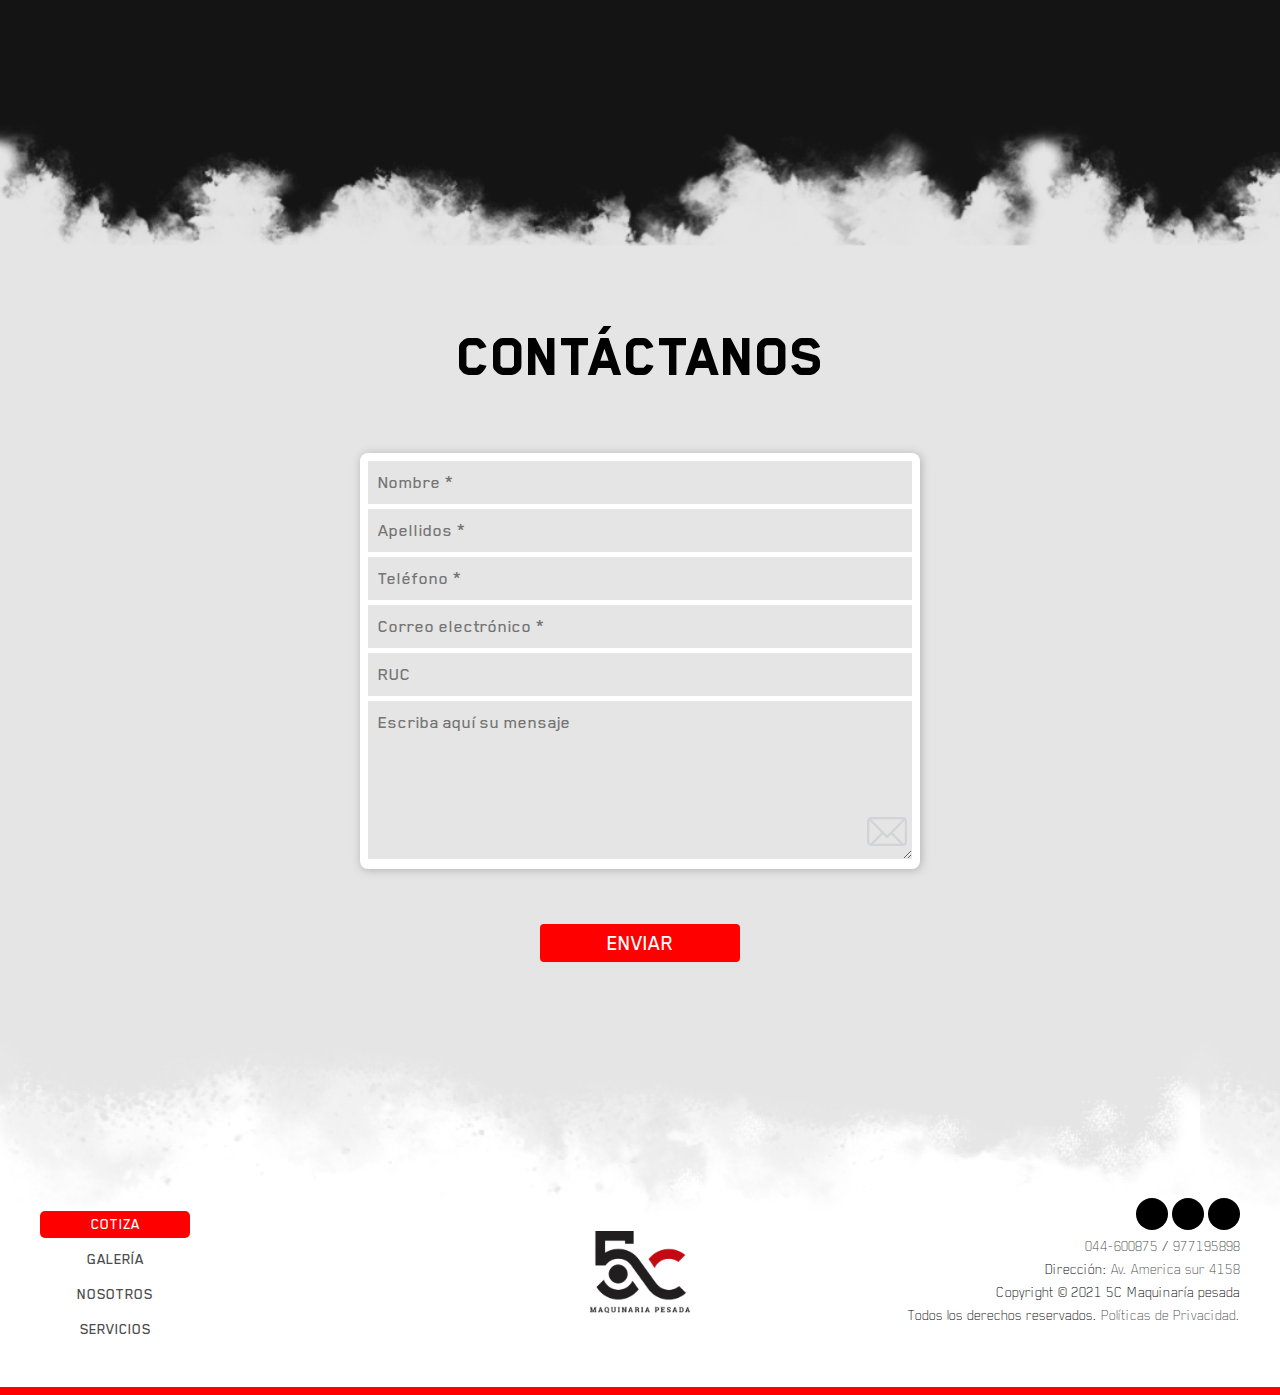
<file: contacto.html>
<!DOCTYPE html>
<html lang="es">
	<head>
    	<meta charset="utf-8">
		<title>Contacto - Maquinaria Pesada 5C</title>
		<meta name="theme-color" content="#fff" />
		<meta name="description" content="">
		<meta name="author" content="">
		<meta name="viewport" content="width=device-width, initial-scale=1.0, minimum-scale=1.0"/>
		<meta property="og:title" content=""/>
		<meta property="og:image" content=""/>
		<meta property="og:image:width" content="476" />
		<meta property="og:image:height" content="249" />
		<meta property="og:site_name" content=""/>
		<meta property="og:description" content="" />
		<link rel="shortcut icon" href="img/favicon.png">
		<link rel="apple-touch-icon" href="img/favicon.png">

		<!-- CSS -->
		<link rel="stylesheet" href="css/styles.css">
		<link rel="stylesheet" href="css/cols.css">
		<link rel="stylesheet" href="https://use.fontawesome.com/releases/v5.6.3/css/all.css" integrity="sha384-UHRtZLI+pbxtHCWp1t77Bi1L4ZtiqrqD80Kn4Z8NTSRyMA2Fd33n5dQ8lWUE00s/" crossorigin="anonymous">
		<link rel="stylesheet" href="css/responsive.css">
		<link rel="stylesheet" href="css/animations.css">
		
		<!-- JS -->
		<script src="js/jquery-1.11.2.min.js"></script>
		<script src="js/jquery-migrate-1.2.1.js"></script>
		<script src="js/parallax.js"></script>
		<script src="js/funcs.js"></script>

		<!-- owl -->
		<script src="res/owlcarousel/owl.carousel.min.js"></script>
		<link rel="stylesheet" href="res/owlcarousel/assets/owl.carousel.min.css">
   		<link rel="stylesheet" href="res/owlcarousel/assets/owl.theme.default.min.css">
	</head>
	<body>
	<div class="boxed">
		<!-- seccion cabecera -->
		<div class="wrap-content" style="background-color: #141414;height: 100px">
			
		</div>
		<div class="wrap-content divider1" style="background-color: #e5e5e5; height: 200px">
		</div>

		<!-- seccion formulario -->
		<div class="wrap-content" style="background-color: #e5e5e5;">
			<div class="inner-content">
				<h1 class="title-section">CONTÁCTANOS</h1>
				<div class="cover-form">
					<form id="frm-contact" class="form">
						<div class="bg-form">
							<label>
								<input type="text" placeholder="Nombre *" name="nombre" required />
							</label>
							<label>
								<input type="text" placeholder="Apellidos *" name="apellidos" required />
							</label>
							<label>
								<input type="tel" placeholder="Teléfono *" name="telefono" required />
							</label>
							<label>
								<input type="email" placeholder="Correo electrónico *" name="correo" required />
							</label>
							<label>
								<input type="text" placeholder="RUC" name="ruc" />
							</label>
							<label>
								<textarea rows="6" name="mensaje" placeholder="Escriba aquí su mensaje"></textarea>
							</label>
						</div>
						<div class="bg-button">
							<button class="button">Enviar</button>
						</div>
					</form>
					<div id="response"></div>
				</div>
			</div>
		</div>

		<!-- seccion pie de pagina -->
		<div class="wrap-content bg-footer">
			<div class="inner-content ml30 mr30">
				<div class="cols-container">
					<div class="cols-4-md">
						<ul class="navs-footer">
							<li><a href="cotizacion.html" class="selected">Cotiza</a></li>
							<li><a href="index.html#galeria">Galería</a></li>
							<li><a href="index.html#nosotros">Nosotros</a></li>
							<li><a href="index.html#servicios">Servicios</a></li>
						</ul>
					</div>
					<div class="cols-4-md">
						<a href="index.html"><img class="logo-footer" src="img/logo.png" alt="logotipo 5c maquinarias" /></a>
					</div>
					<div class="cols-4-md block-right">
						<ul class="social horizontal">
							<li><a href="https://www.facebook.com/5CMaquinariaPesada/"><i class="fab fa-facebook-f"></i></a></li>
							<li><a href="https://www.instagram.com/5c.maquinaria/"><i class="fab fa-instagram"></i></a></li>
							<li><a href="https://www.linkedin.com/company/73466701"><i class="fab fa-linkedin-in"></i></a></li>
						</ul>
						<p><i class="fab fa-whatsapp"></i> <a href="tel:044600875">044-600875</a> / <a href="tel:977195898">977195898</a></p>
						<p><i class="fas fa-map-marker-alt"></i> Dirección: <a href="https://goo.gl/maps/9b6uVXBVXWiX5Fr26">Av. America sur 4158</a></p>
						<p>Copyright © 2021 5C Maquinaría pesada</p>
						<p>Todos los derechos reservados. <a href="#">Políticas de Privacidad.</a></p>
					</div>
				</div>
			</div>
		</div>
	</div>
	</body>
</html>
</file>
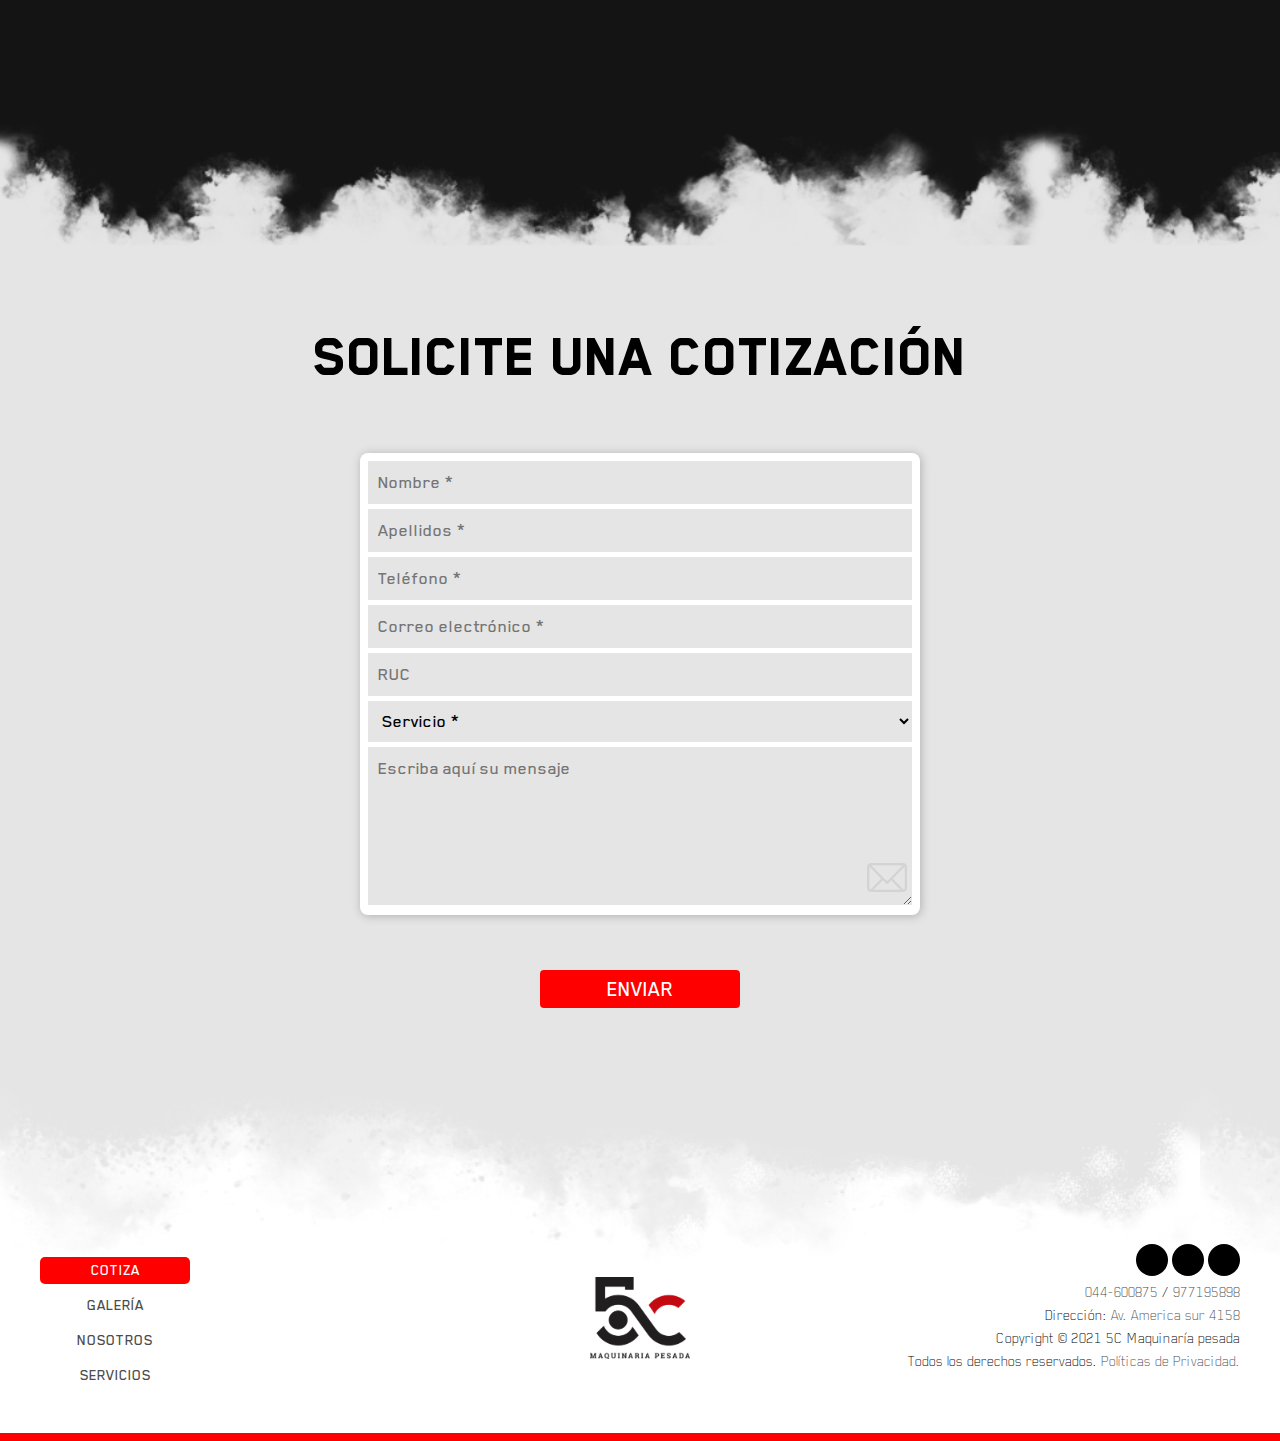
<file: cotizacion.html>
<!DOCTYPE html>
<html lang="es">
	<head>
    	<meta charset="utf-8">
		<title>Cotización - Maquinaria Pesada 5C</title>
		<meta name="theme-color" content="#fff" />
		<meta name="description" content="">
		<meta name="author" content="">
		<meta name="viewport" content="width=device-width, initial-scale=1.0, minimum-scale=1.0"/>
		<meta property="og:title" content=""/>
		<meta property="og:image" content=""/>
		<meta property="og:image:width" content="476" />
		<meta property="og:image:height" content="249" />
		<meta property="og:site_name" content=""/>
		<meta property="og:description" content="" />
		<link rel="shortcut icon" href="img/favicon.png">
		<link rel="apple-touch-icon" href="img/favicon.png">

		<!-- CSS -->
		<link rel="stylesheet" href="css/styles.css">
		<link rel="stylesheet" href="css/cols.css">
		<link rel="stylesheet" href="https://use.fontawesome.com/releases/v5.6.3/css/all.css" integrity="sha384-UHRtZLI+pbxtHCWp1t77Bi1L4ZtiqrqD80Kn4Z8NTSRyMA2Fd33n5dQ8lWUE00s/" crossorigin="anonymous">
		<link rel="stylesheet" href="css/responsive.css">
		<link rel="stylesheet" href="css/animations.css">
		
		<!-- JS -->
		<script src="js/jquery-1.11.2.min.js"></script>
		<script src="js/jquery-migrate-1.2.1.js"></script>
		<script src="js/parallax.js"></script>
		<script src="js/funcs.js"></script>

		<!-- owl -->
		<script src="res/owlcarousel/owl.carousel.min.js"></script>
		<link rel="stylesheet" href="res/owlcarousel/assets/owl.carousel.min.css">
   		<link rel="stylesheet" href="res/owlcarousel/assets/owl.theme.default.min.css">
	</head>
	<body>
	<div class="boxed">
		<!-- seccion cabecera -->
		<div class="wrap-content" style="background-color: #141414;height: 100px">
			
		</div>
		<div class="wrap-content divider1" style="background-color: #e5e5e5; height: 200px">
		</div>

		<!-- seccion formulario -->
		<div class="wrap-content" style="background-color: #e5e5e5;">
			<div class="inner-content">
				<h1 class="title-section">SOLICITE UNA COTIZACIÓN</h1>
				<div class="cover-form">
					<form id="frm-cotiza" class="form">
						<div class="bg-form">
							<label>
								<input type="text" placeholder="Nombre *" name="nombre" required />
							</label>
							<label>
								<input type="text" placeholder="Apellidos *" name="apellidos" required />
							</label>
							<label>
								<input type="tel" placeholder="Teléfono *" name="telefono" required />
							</label>
							<label>
								<input type="email" placeholder="Correo electrónico *" name="correo" required />
							</label>
							<label>
								<input type="text" placeholder="RUC" name="ruc" />
							</label>
							<label>
								<select name="servicio">
									<option value="0">Servicio *</option>
									<option value="Maquinaria pesada">Maquinaria pesada</option>
									<option value="Transporte">Transporte</option>
									<option value="Agregados">Agregados</option>
									<option value="Otros">Otros</option>
								</select>
							</label>
							<label>
								<textarea rows="6" name="mensaje" placeholder="Escriba aquí su mensaje"></textarea>
							</label>
						</div>
						<div class="bg-button">
							<button class="button">Enviar</button>
						</div>
					</form>
					<div id="response"></div>
				</div>
			</div>
		</div>

		<!-- seccion pie de pagina -->
		<div class="wrap-content bg-footer">
			<div class="inner-content ml30 mr30">
				<div class="cols-container">
					<div class="cols-4-md">
						<ul class="navs-footer">
							<li><a href="cotizacion.html" class="selected">Cotiza</a></li>
							<li><a href="index.html#galeria">Galería</a></li>
							<li><a href="index.html#nosotros">Nosotros</a></li>
							<li><a href="index.html#servicios">Servicios</a></li>
						</ul>
					</div>
					<div class="cols-4-md">
						<a href="index.html"><img class="logo-footer" src="img/logo.png" alt="logotipo 5c maquinarias" /></a>
					</div>
					<div class="cols-4-md block-right">
						<ul class="social horizontal">
							<li><a href="https://www.facebook.com/5CMaquinariaPesada/"><i class="fab fa-facebook-f"></i></a></li>
							<li><a href="https://www.instagram.com/5c.maquinaria/"><i class="fab fa-instagram"></i></a></li>
							<li><a href="https://www.linkedin.com/company/73466701"><i class="fab fa-linkedin-in"></i></a></li>
						</ul>
						<p><i class="fab fa-whatsapp"></i> <a href="tel:044600875">044-600875</a> / <a href="tel:977195898">977195898</a></p>
						<p><i class="fas fa-map-marker-alt"></i> Dirección: <a href="https://goo.gl/maps/9b6uVXBVXWiX5Fr26">Av. America sur 4158</a></p>
						<p>Copyright © 2021 5C Maquinaría pesada</p>
						<p>Todos los derechos reservados. <a href="#">Políticas de Privacidad.</a></p>
					</div>
				</div>
			</div>
		</div>
	</div>
	</body>
</html>
</file>
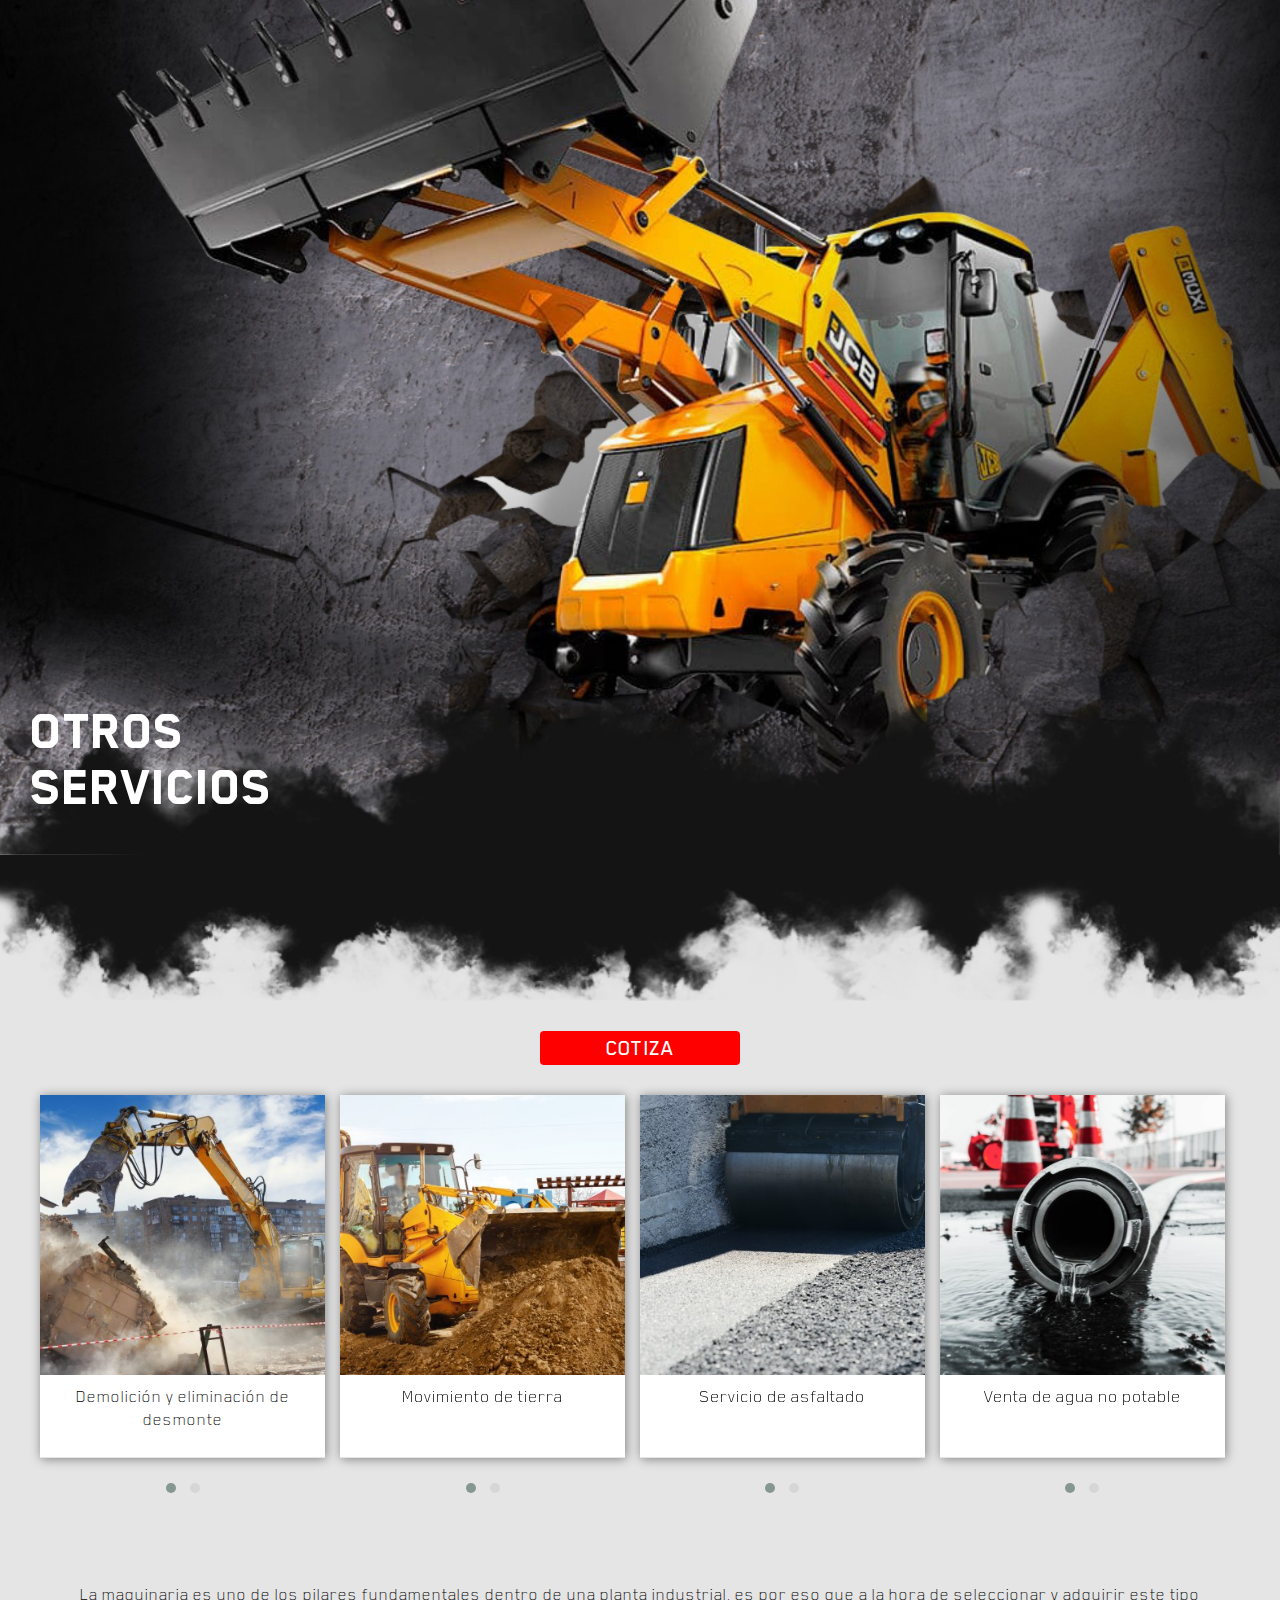
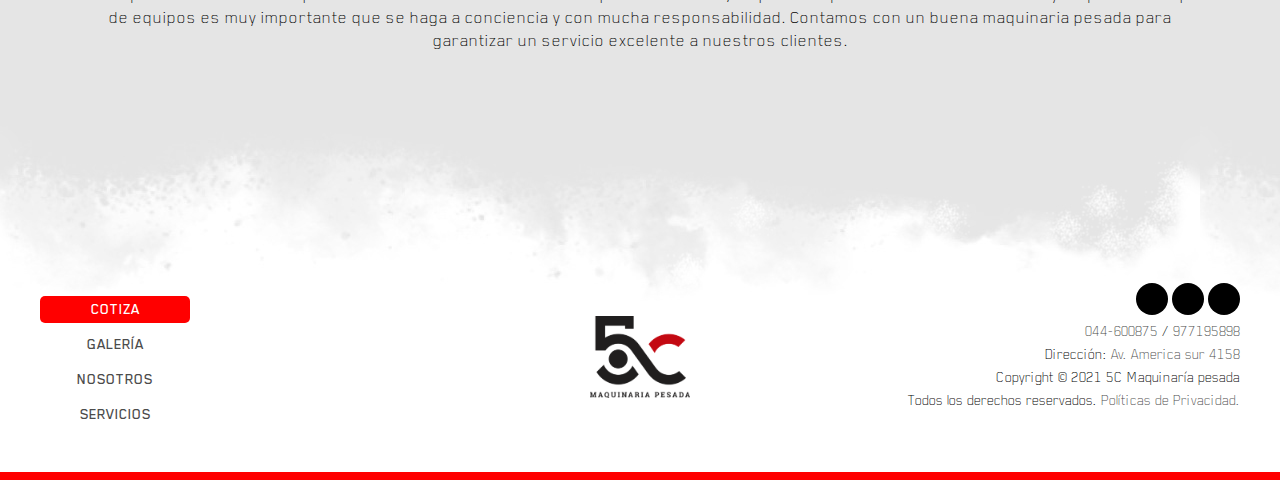
<file: otros-servicios.html>
<!DOCTYPE html>
<html lang="es">
	<head>
    	<meta charset="utf-8">
		<title>Otros servicios - Maquinaria Pesada 5C</title>
		<meta name="theme-color" content="#fff" />
		<meta name="description" content="">
		<meta name="author" content="">
		<meta name="viewport" content="width=device-width, initial-scale=1.0, minimum-scale=1.0"/>
		<meta property="og:title" content=""/>
		<meta property="og:image" content=""/>
		<meta property="og:image:width" content="476" />
		<meta property="og:image:height" content="249" />
		<meta property="og:site_name" content=""/>
		<meta property="og:description" content="" />
		<link rel="shortcut icon" href="img/favicon.png">
		<link rel="apple-touch-icon" href="img/favicon.png">

		<!-- CSS -->
		<link rel="stylesheet" href="css/styles.css">
		<link rel="stylesheet" href="css/cols.css">
		<link rel="stylesheet" href="https://use.fontawesome.com/releases/v5.6.3/css/all.css" integrity="sha384-UHRtZLI+pbxtHCWp1t77Bi1L4ZtiqrqD80Kn4Z8NTSRyMA2Fd33n5dQ8lWUE00s/" crossorigin="anonymous">
		<link rel="stylesheet" href="css/responsive.css">
		<link rel="stylesheet" href="css/animations.css">
		
		<!-- JS -->
		<script src="js/jquery-1.11.2.min.js"></script>
		<script src="js/jquery-migrate-1.2.1.js"></script>
		<script src="js/parallax.js"></script>
		<script src="js/funcs.js"></script>

		<!-- owl -->
		<script src="res/owlcarousel/owl.carousel.min.js"></script>
		<link rel="stylesheet" href="res/owlcarousel/assets/owl.carousel.min.css">
   		<link rel="stylesheet" href="res/owlcarousel/assets/owl.theme.default.min.css">
	</head>
	<body>
	<div class="boxed">
		<!-- seccion alquiler maquinaria -->
		<div class="wrap-content servicio-head servicio-head3">
			<div class="inner-content servicio-head-height">
				<div class="title-block title-float-right">
					<h1 class="text-white">Otros</h1>
					<h1 class="text-white">Servicios</h1>
				</div>
			</div>
		</div>
		<div class="wrap-content divider1" style="background-color: #e5e5e5">
		</div>

		<!-- seccion catalogo -->
		<div class="wrap-content" style="background-color: #e5e5e5;">
			<div class="inner-content ml30">
				<div class="mt30 mb30" style="text-align: center;">
					<a href="cotizacion.html" class="button">COTIZA</a>
				</div>
				<div class="catalogo">
					<div class="cols-container">
						<div class="cols-3-md">
          					<div class="catalogo-item">
          						<div class="owl-carousel owl-theme">
									<div class="item">
										<img src="img/otros1.jpg" alt="catalogo imagen" />
									</div>
									<div class="item">
										<img src="img/otros1.jpg" alt="catalogo imagen" />
									</div>
								</div>
								<div class="item-info">
									<div class="item-title2">Demolición y eliminación de desmonte</div>
									<div class="item-desc"></div>
								</div>
          					</div>
						</div>
						<div class="cols-3-md">
          					<div class="catalogo-item">
          						<div class="owl-carousel owl-theme">
									<div class="item">
										<img src="img/otros2.jpg" alt="catalogo imagen" />
									</div>
									<div class="item">
										<img src="img/otros2.jpg" alt="catalogo imagen" />
									</div>
								</div>
								<div class="item-info">
									<div class="item-title2">Movimiento de tierra</div>
									<div class="item-desc"></div>
								</div>
          					</div>
						</div>
						<div class="cols-3-md">
          					<div class="catalogo-item">
          						<div class="owl-carousel owl-theme">
									<div class="item">
										<img src="img/otros3.jpg" alt="catalogo imagen" />
									</div>
									<div class="item">
										<img src="img/otros3.jpg" alt="catalogo imagen" />
									</div>
								</div>
								<div class="item-info">
									<div class="item-title2">Servicio de asfaltado</div>
									<div class="item-desc"></div>
								</div>
          					</div>
						</div>
						<div class="cols-3-md">
          					<div class="catalogo-item">
          						<div class="owl-carousel owl-theme">
									<div class="item">
										<img src="img/otros4.jpg" alt="catalogo imagen" />
									</div>
									<div class="item">
										<img src="img/otros4.jpg" alt="catalogo imagen" />
									</div>
								</div>
								<div class="item-info">
									<div class="item-title2">Venta de agua no potable</div>
									<div class="item-desc"></div>
								</div>
          					</div>
						</div>
					</div>
				</div>
				<div class="servicio-desc">
					<p>La maquinaria es uno de los pilares fundamentales dentro de una planta industrial, es por eso que a la hora de seleccionar y adquirir este tipo de equipos es muy importante que se haga a conciencia y con mucha responsabilidad. Contamos con un buena maquinaria pesada para garantizar un servicio excelente a nuestros clientes.</p>
				</div>
			</div>
		</div>

		<!-- seccion pie de pagina -->
		<div class="wrap-content bg-footer">
			<div class="inner-content ml30 mr30">
				<div class="cols-container">
					<div class="cols-4-md">
						<ul class="navs-footer">
							<li><a href="cotizacion.html" class="selected">Cotiza</a></li>
							<li><a href="index.html#galeria">Galería</a></li>
							<li><a href="index.html#nosotros">Nosotros</a></li>
							<li><a href="index.html#servicios">Servicios</a></li>
						</ul>
					</div>
					<div class="cols-4-md">
						<a href="index.html"><img class="logo-footer" src="img/logo.png" alt="logotipo 5c maquinarias" /></a>
					</div>
					<div class="cols-4-md block-right">
						<ul class="social horizontal">
							<li><a href="https://www.facebook.com/5CMaquinariaPesada/"><i class="fab fa-facebook-f"></i></a></li>
							<li><a href="https://www.instagram.com/5c.maquinaria/"><i class="fab fa-instagram"></i></a></li>
							<li><a href="https://www.linkedin.com/company/73466701"><i class="fab fa-linkedin-in"></i></a></li>
						</ul>
						<p><i class="fab fa-whatsapp"></i> <a href="tel:044600875">044-600875</a> / <a href="tel:977195898">977195898</a></p>
						<p><i class="fas fa-map-marker-alt"></i> Dirección: <a href="https://goo.gl/maps/9b6uVXBVXWiX5Fr26">Av. America sur 4158</a></p>
						<p>Copyright © 2021 5C Maquinaría pesada</p>
						<p>Todos los derechos reservados. <a href="#">Políticas de Privacidad.</a></p>
					</div>
				</div>
			</div>
		</div>
	</div>
	</body>
</html>
</file>
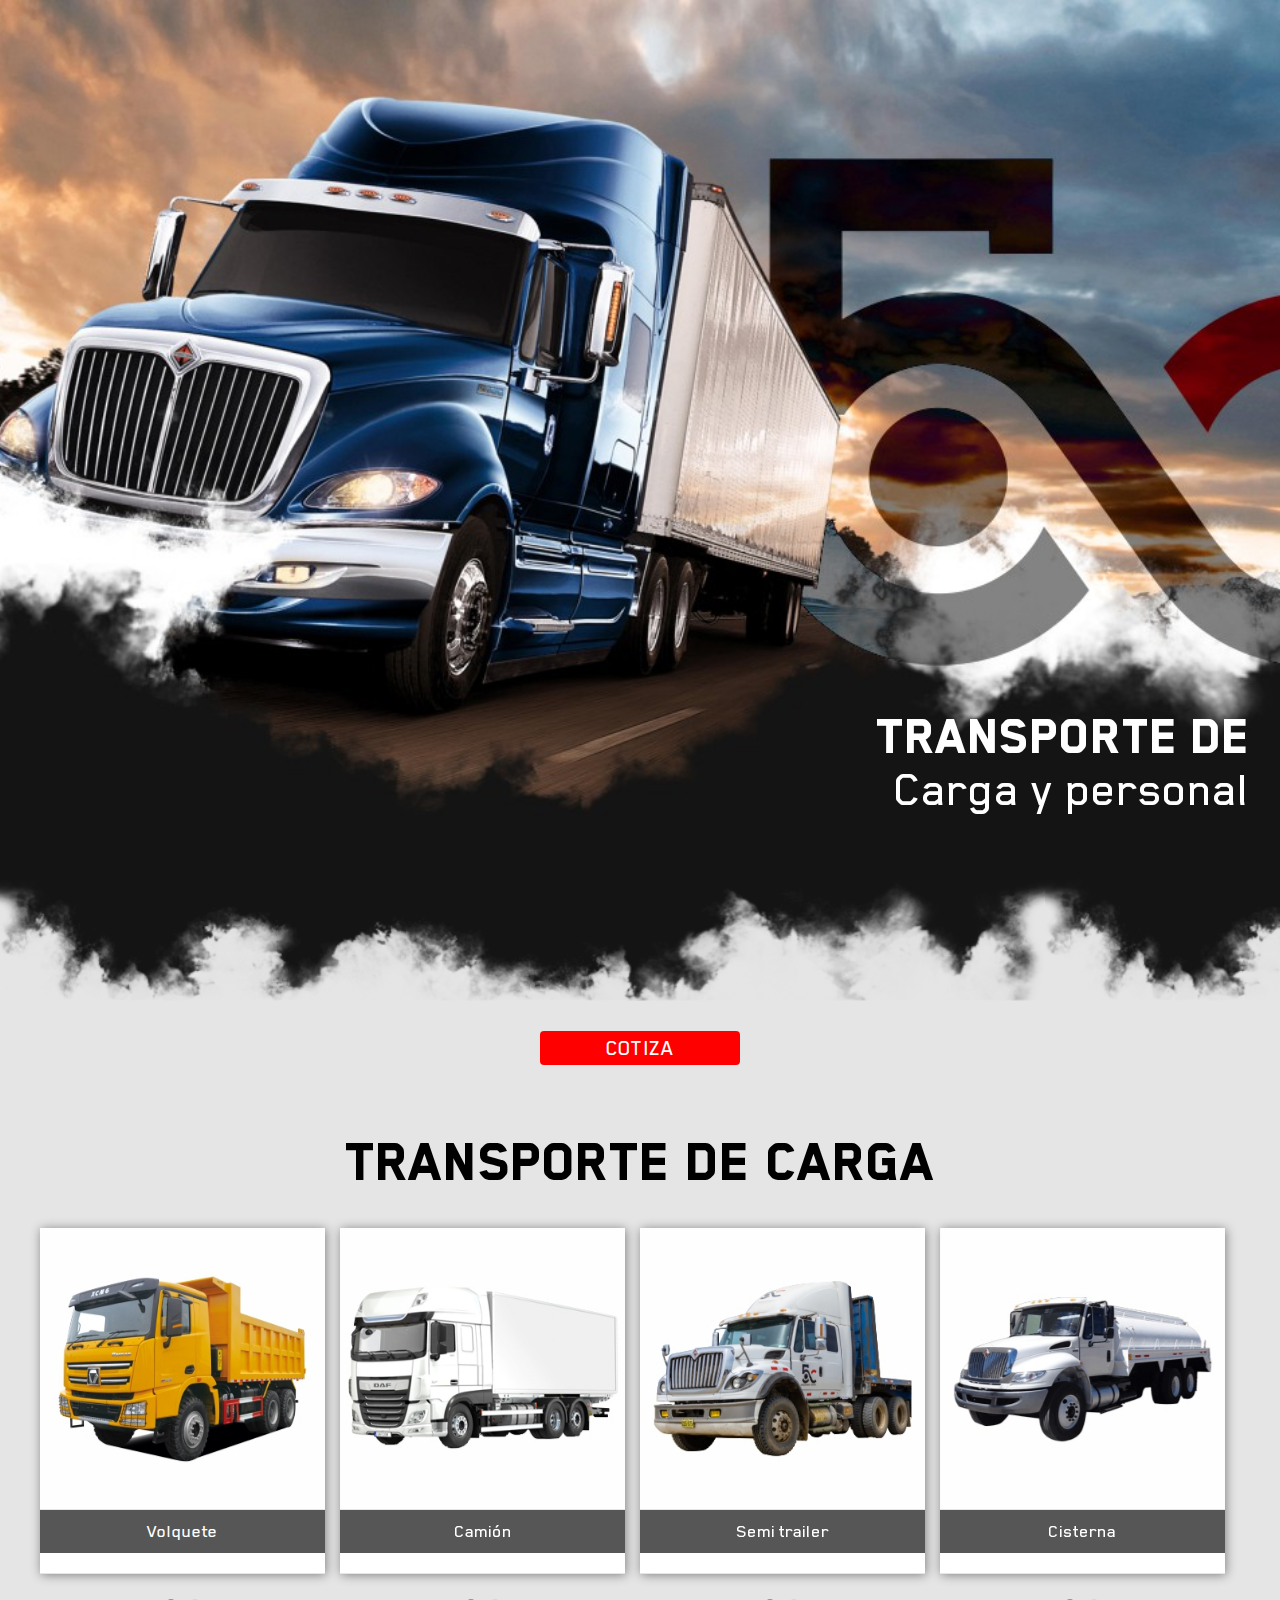
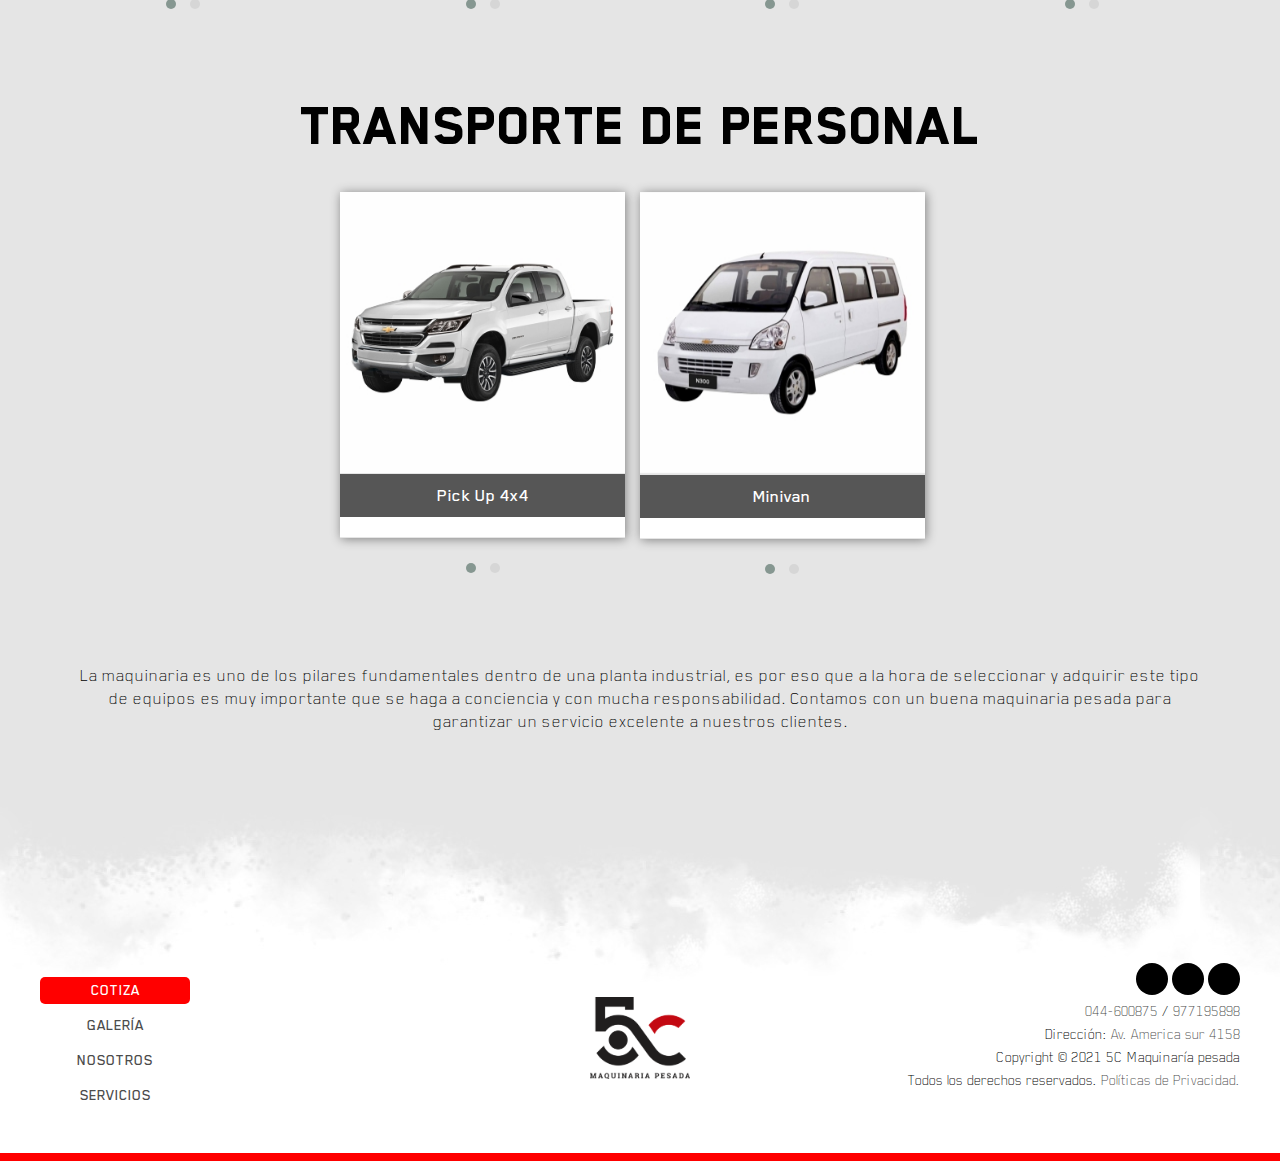
<file: transporte.html>
<!DOCTYPE html>
<html lang="es">
	<head>
    	<meta charset="utf-8">
		<title>Transporte - Maquinaria Pesada 5C</title>
		<meta name="theme-color" content="#fff" />
		<meta name="description" content="">
		<meta name="author" content="">
		<meta name="viewport" content="width=device-width, initial-scale=1.0, minimum-scale=1.0"/>
		<meta property="og:title" content=""/>
		<meta property="og:image" content=""/>
		<meta property="og:image:width" content="476" />
		<meta property="og:image:height" content="249" />
		<meta property="og:site_name" content=""/>
		<meta property="og:description" content="" />
		<link rel="shortcut icon" href="img/favicon.png">
		<link rel="apple-touch-icon" href="img/favicon.png">

		<!-- CSS -->
		<link rel="stylesheet" href="css/styles.css">
		<link rel="stylesheet" href="css/cols.css">
		<link rel="stylesheet" href="https://use.fontawesome.com/releases/v5.6.3/css/all.css" integrity="sha384-UHRtZLI+pbxtHCWp1t77Bi1L4ZtiqrqD80Kn4Z8NTSRyMA2Fd33n5dQ8lWUE00s/" crossorigin="anonymous">
		<link rel="stylesheet" href="css/responsive.css">
		<link rel="stylesheet" href="css/animations.css">
		
		<!-- JS -->
		<script src="js/jquery-1.11.2.min.js"></script>
		<script src="js/jquery-migrate-1.2.1.js"></script>
		<script src="js/parallax.js"></script>
		<script src="js/funcs.js"></script>

		<!-- owl -->
		<script src="res/owlcarousel/owl.carousel.min.js"></script>
		<link rel="stylesheet" href="res/owlcarousel/assets/owl.carousel.min.css">
   		<link rel="stylesheet" href="res/owlcarousel/assets/owl.theme.default.min.css">
	</head>
	<body>
	<div class="boxed">
		<!-- seccion alquiler maquinaria -->
		<div class="wrap-content servicio-head servicio-head4">
			<div class="inner-content servicio-head-height">
				<div class="title-block title-float align-right">
					<h1 class="text-white">Transporte de</h1>
					<h2 class="text-white">Carga y personal</h2>
				</div>
			</div>
		</div>
		<div class="wrap-content divider1" style="background-color: #e5e5e5">
		</div>

		<!-- seccion catalogo -->
		<div class="wrap-content" style="background-color: #e5e5e5;">
			<div class="inner-content ml30">
				<div class="mt30 mb30" style="text-align: center;">
					<a href="cotizacion.html" class="button">COTIZA</a>
				</div>
				<h1 class="mt30 mb30 title-section">Transporte de carga</h1>
				<div class="catalogo">
					<div class="cols-container">
						<div class="cols-3-md">
          					<div class="catalogo-item">
          						<div class="owl-carousel owl-theme">
									<div class="item">
										<img src="img/tcarga1.jpg" alt="catalogo imagen" />
									</div>
									<div class="item">
										<img src="img/tcarga1_2.jpg" alt="catalogo imagen" />
									</div>
								</div>
								<div class="item-info">
									<div class="item-title">Volquete</div>
									<div class="item-desc"></div>
								</div>
          					</div>
						</div>
						<div class="cols-3-md">
          					<div class="catalogo-item">
          						<div class="owl-carousel owl-theme">
									<div class="item">
										<img src="img/tcarga2.jpg" alt="catalogo imagen" />
									</div>
									<div class="item">
										<img src="img/tcarga2_2.jpg" alt="catalogo imagen" />
									</div>
								</div>
								<div class="item-info">
									<div class="item-title">Camión</div>
									<div class="item-desc"></div>
								</div>
          					</div>
						</div>
						<div class="cols-3-md">
          					<div class="catalogo-item">
          						<div class="owl-carousel owl-theme">
									<div class="item">
										<img src="img/tcarga3.jpg" alt="catalogo imagen" />
									</div>
									<div class="item">
										<img src="img/tcarga3_2.jpg" alt="catalogo imagen" />
									</div>
								</div>
								<div class="item-info">
									<div class="item-title">Semi trailer</div>
									<div class="item-desc"></div>
								</div>
          					</div>
						</div>
						<div class="cols-3-md">
          					<div class="catalogo-item">
          						<div class="owl-carousel owl-theme">
									<div class="item">
										<img src="img/tcarga4.jpg" alt="catalogo imagen" />
									</div>
									<div class="item">
										<img src="img/tcarga4_2.jpg" alt="catalogo imagen" />
									</div>
								</div>
								<div class="item-info">
									<div class="item-title">Cisterna</div>
									<div class="item-desc"></div>
								</div>
          					</div>
						</div>
					</div>
				</div>
				<h1 class="mt30 mb30 title-section">Transporte de personal</h1>
				<div class="catalogo">
					<div class="cols-container">
						<div class="cols-3-md">
          					<div class="catalogo-item">
          						<div class="owl-carousel owl-theme">
									<div class="item">
										<img src="img/tpersonal1.jpg" alt="catalogo imagen" />
									</div>
									<div class="item">
										<img src="img/tpersonal1_2.jpg" alt="catalogo imagen" />
									</div>
								</div>
								<div class="item-info">
									<div class="item-title">Pick Up 4x4</div>
									<div class="item-desc"></div>
								</div>
          					</div>
						</div>
						<div class="cols-3-md">
          					<div class="catalogo-item">
          						<div class="owl-carousel owl-theme">
									<div class="item">
										<img src="img/tpersonal2.jpg" alt="catalogo imagen" />
									</div>
									<div class="item">
										<img src="img/tpersonal2_2.jpg" alt="catalogo imagen" />
									</div>
								</div>
								<div class="item-info">
									<div class="item-title">Minivan</div>
									<div class="item-desc"></div>
								</div>
          					</div>
						</div>
					</div>
				</div>
				<div class="servicio-desc">
					<p>La maquinaria es uno de los pilares fundamentales dentro de una planta industrial, es por eso que a la hora de seleccionar y adquirir este tipo de equipos es muy importante que se haga a conciencia y con mucha responsabilidad. Contamos con un buena maquinaria pesada para garantizar un servicio excelente a nuestros clientes.</p>
				</div>
			</div>
		</div>

		<!-- seccion pie de pagina -->
		<div class="wrap-content bg-footer">
			<div class="inner-content ml30 mr30">
				<div class="cols-container">
					<div class="cols-4-md">
						<ul class="navs-footer">
							<li><a href="cotizacion.html" class="selected">Cotiza</a></li>
							<li><a href="index.html#galeria">Galería</a></li>
							<li><a href="index.html#nosotros">Nosotros</a></li>
							<li><a href="index.html#servicios">Servicios</a></li>
						</ul>
					</div>
					<div class="cols-4-md">
						<a href="index.html"><img class="logo-footer" src="img/logo.png" alt="logotipo 5c maquinarias" /></a>
					</div>
					<div class="cols-4-md block-right">
						<ul class="social horizontal">
							<li><a href="https://www.facebook.com/5CMaquinariaPesada/"><i class="fab fa-facebook-f"></i></a></li>
							<li><a href="https://www.instagram.com/5c.maquinaria/"><i class="fab fa-instagram"></i></a></li>
							<li><a href="https://www.linkedin.com/company/73466701"><i class="fab fa-linkedin-in"></i></a></li>
						</ul>
						<p><i class="fab fa-whatsapp"></i> <a href="tel:044600875">044-600875</a> / <a href="tel:977195898">977195898</a></p>
						<p><i class="fas fa-map-marker-alt"></i> Dirección: <a href="https://goo.gl/maps/9b6uVXBVXWiX5Fr26">Av. America sur 4158</a></p>
						<p>Copyright © 2021 5C Maquinaría pesada</p>
						<p>Todos los derechos reservados. <a href="#">Políticas de Privacidad.</a></p>
					</div>
				</div>
			</div>
		</div>
	</div>
	</body>
</html>
</file>
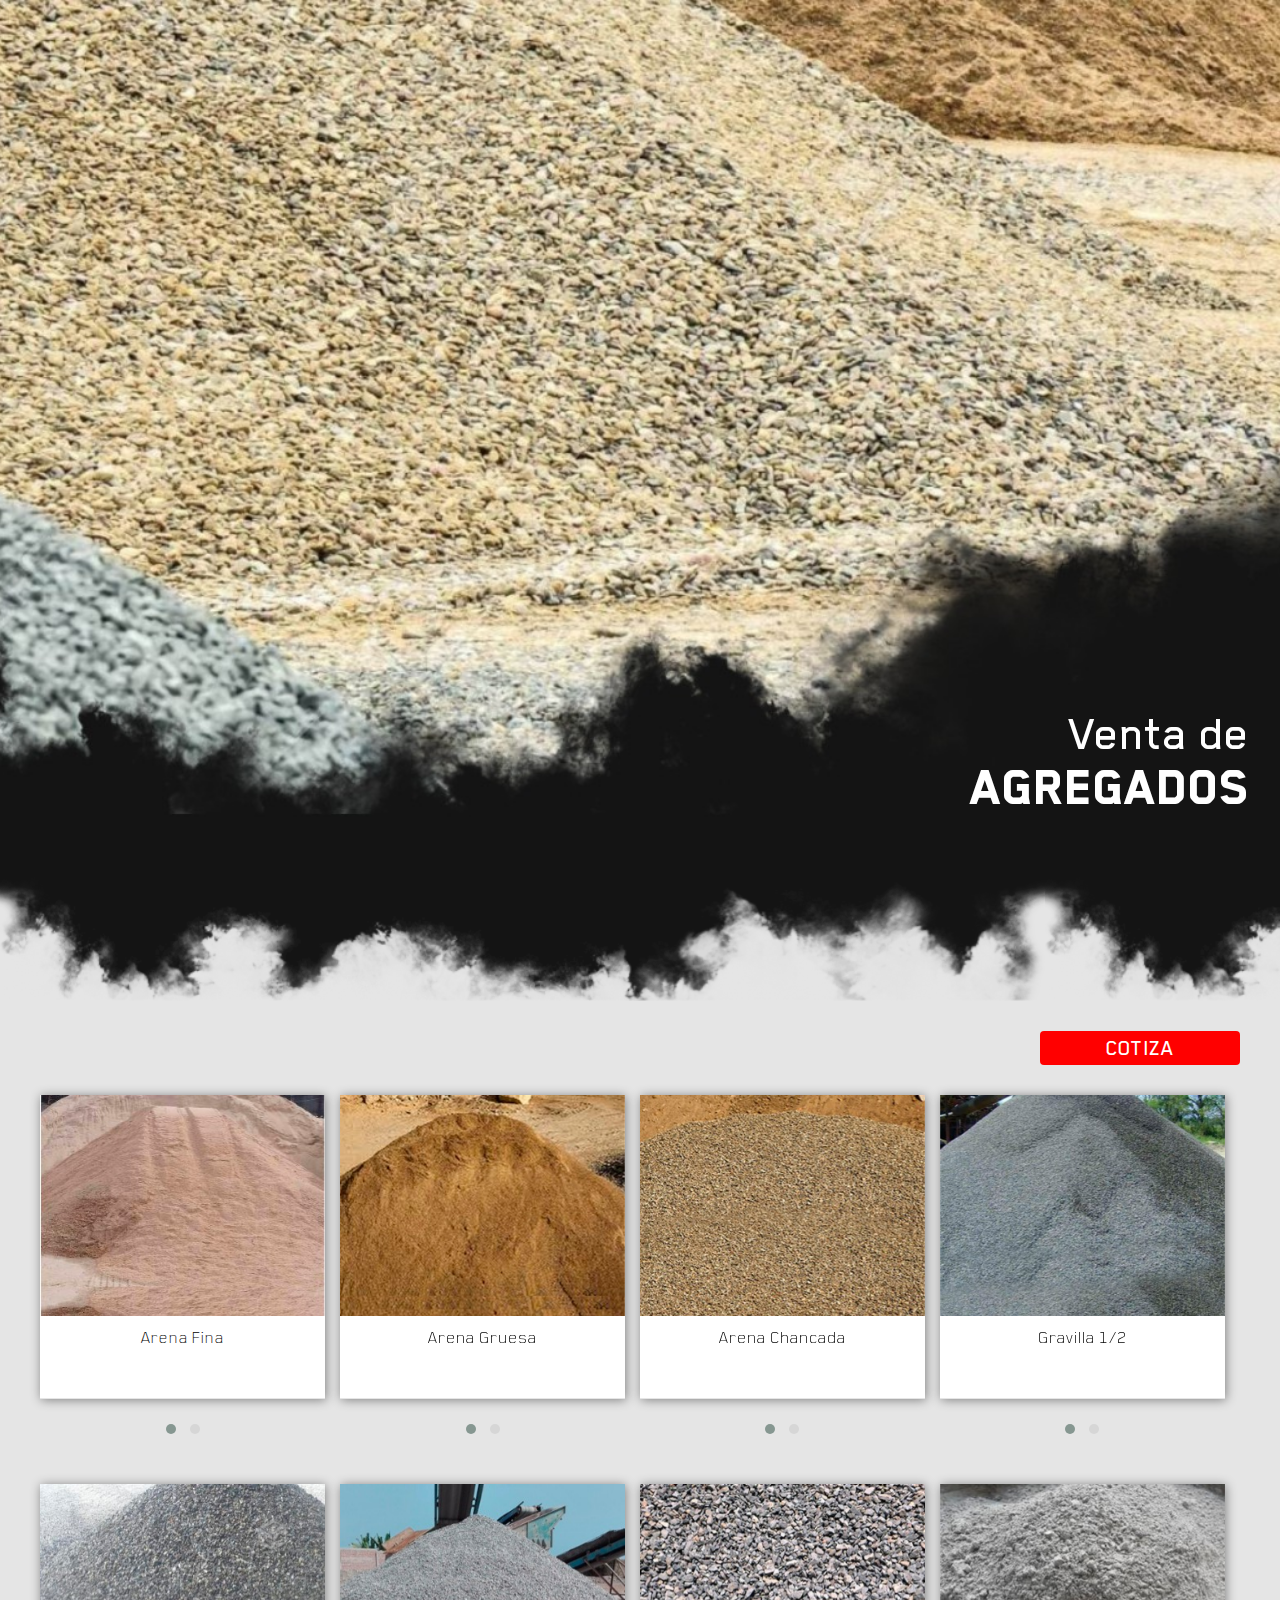
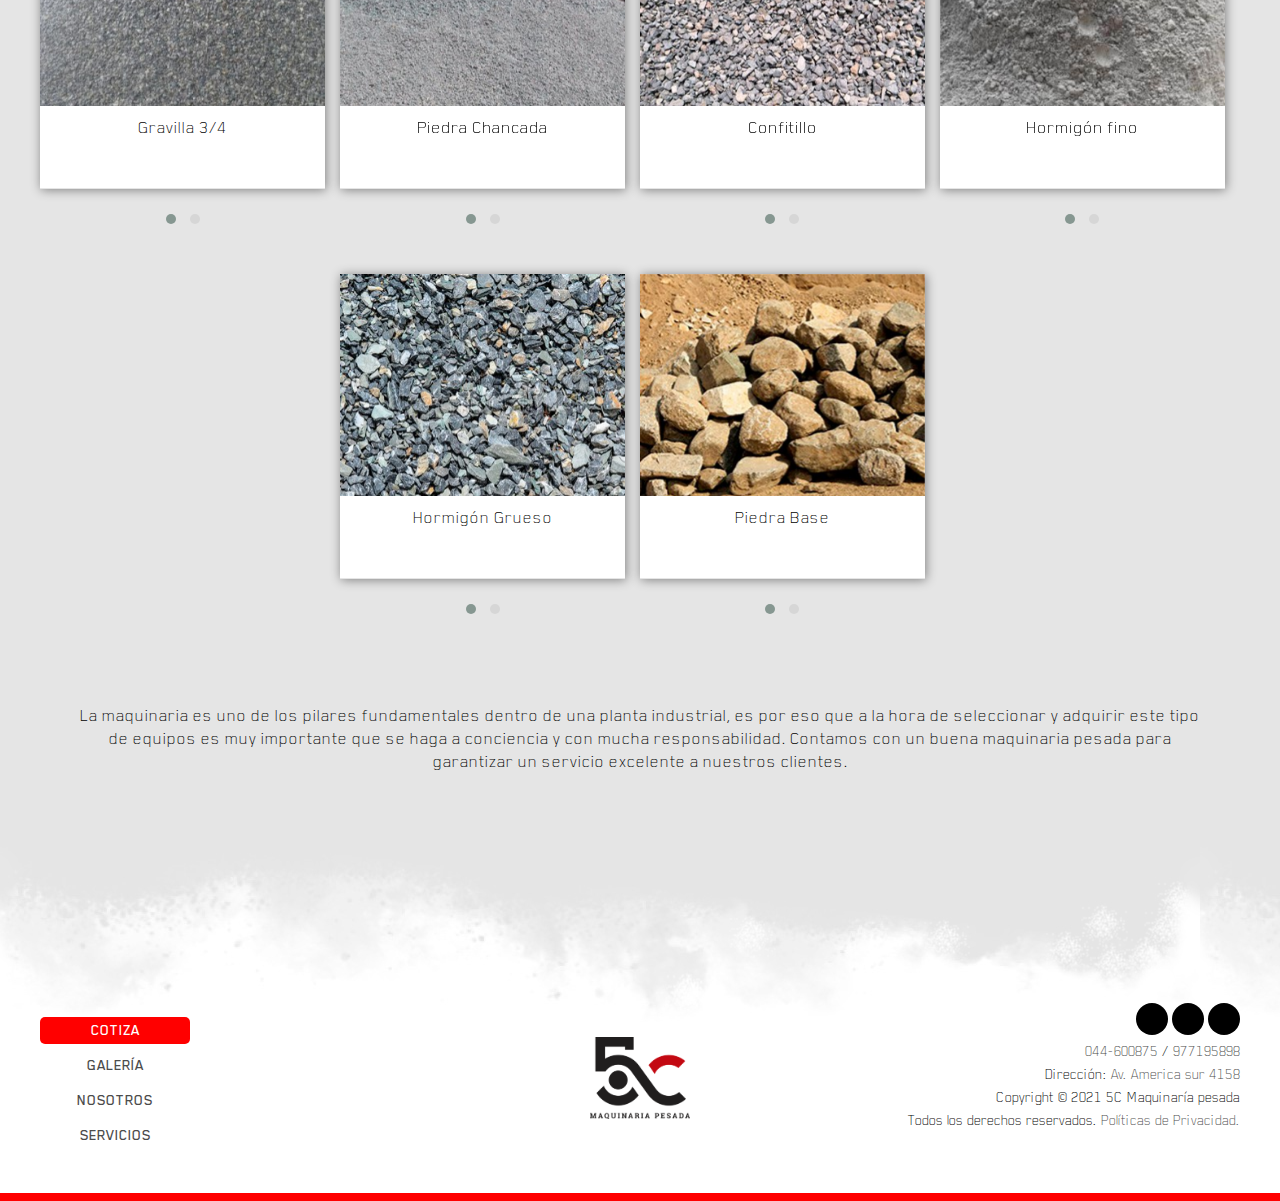
<file: venta-agregados.html>
<!DOCTYPE html>
<html lang="es">
	<head>
    	<meta charset="utf-8">
		<title>Venta de agregados - Maquinaria Pesada 5C</title>
		<meta name="theme-color" content="#fff" />
		<meta name="description" content="">
		<meta name="author" content="">
		<meta name="viewport" content="width=device-width, initial-scale=1.0, minimum-scale=1.0"/>
		<meta property="og:title" content=""/>
		<meta property="og:image" content=""/>
		<meta property="og:image:width" content="476" />
		<meta property="og:image:height" content="249" />
		<meta property="og:site_name" content=""/>
		<meta property="og:description" content="" />
		<link rel="shortcut icon" href="img/favicon.png">
		<link rel="apple-touch-icon" href="img/favicon.png">

		<!-- CSS -->
		<link rel="stylesheet" href="css/styles.css">
		<link rel="stylesheet" href="css/cols.css">
		<link rel="stylesheet" href="https://use.fontawesome.com/releases/v5.6.3/css/all.css" integrity="sha384-UHRtZLI+pbxtHCWp1t77Bi1L4ZtiqrqD80Kn4Z8NTSRyMA2Fd33n5dQ8lWUE00s/" crossorigin="anonymous">
		<link rel="stylesheet" href="css/responsive.css">
		<link rel="stylesheet" href="css/animations.css">
		
		<!-- JS -->
		<script src="js/jquery-1.11.2.min.js"></script>
		<script src="js/jquery-migrate-1.2.1.js"></script>
		<script src="js/parallax.js"></script>
		<script src="js/funcs.js"></script>

		<!-- owl -->
		<script src="res/owlcarousel/owl.carousel.min.js"></script>
		<link rel="stylesheet" href="res/owlcarousel/assets/owl.carousel.min.css">
   		<link rel="stylesheet" href="res/owlcarousel/assets/owl.theme.default.min.css">
	</head>
	<body>
	<div class="boxed">
		<!-- seccion alquiler maquinaria -->
		<div class="wrap-content servicio-head servicio-head2">
			<div class="inner-content servicio-head-height">
				<div class="title-block title-float align-right">
					<h2 class="text-white">Venta de</h2>
					<h1 class="text-white">Agregados</h1>
				</div>
			</div>
		</div>
		<div class="wrap-content divider1" style="background-color: #e5e5e5">
		</div>

		<!-- seccion catalogo -->
		<div class="wrap-content" style="background-color: #e5e5e5;">
			<div class="inner-content ml30">
				<div class="mt30 mb30 align-right">
					<a href="cotizacion.html" class="button">COTIZA</a>
				</div>
				<div class="catalogo">
					<div class="cols-container">
						<div class="cols-3-md">
          					<div class="catalogo-item">
          						<div class="owl-carousel owl-theme">
									<div class="item">
										<img src="img/agregado1.jpg" alt="catalogo imagen" />
									</div>
									<div class="item">
										<img src="img/agregado1_2.jpg" alt="catalogo imagen" />
									</div>
								</div>
								<div class="item-info">
									<div class="item-title2">Arena Fina</div>
									<div class="item-desc"></div>
								</div>
          					</div>
						</div>
						<div class="cols-3-md">
          					<div class="catalogo-item">
          						<div class="owl-carousel owl-theme">
									<div class="item">
										<img src="img/agregado2.jpg" alt="catalogo imagen" />
									</div>
									<div class="item">
										<img src="img/agregado2_2.jpg" alt="catalogo imagen" />
									</div>
								</div>
								<div class="item-info">
									<div class="item-title2">Arena Gruesa</div>
									<div class="item-desc"></div>
								</div>
          					</div>
						</div>
						<div class="cols-3-md">
          					<div class="catalogo-item">
          						<div class="owl-carousel owl-theme">
									<div class="item">
										<img src="img/agregado3.jpg" alt="catalogo imagen" />
									</div>
									<div class="item">
										<img src="img/agregado3_2.jpg" alt="catalogo imagen" />
									</div>
								</div>
								<div class="item-info">
									<div class="item-title2">Arena Chancada</div>
									<div class="item-desc"></div>
								</div>
          					</div>
						</div>
						<div class="cols-3-md">
          					<div class="catalogo-item">
          						<div class="owl-carousel owl-theme">
									<div class="item">
										<img src="img/agregado4.jpg" alt="catalogo imagen" />
									</div>
									<div class="item">
										<img src="img/agregado4_2.jpg" alt="catalogo imagen" />
									</div>
								</div>
								<div class="item-info">
									<div class="item-title2">Gravilla 1/2</div>
									<div class="item-desc"></div>
								</div>
          					</div>
						</div>
					</div>
					<div class="cols-container">
						<div class="cols-3-md">
          					<div class="catalogo-item">
          						<div class="owl-carousel owl-theme">
									<div class="item">
										<img src="img/agregado5.jpg" alt="catalogo imagen" />
									</div>
									<div class="item">
										<img src="img/agregado5_2.jpg" alt="catalogo imagen" />
									</div>
								</div>
								<div class="item-info">
									<div class="item-title2">Gravilla 3/4</div>
									<div class="item-desc"></div>
								</div>
          					</div>
						</div>
						<div class="cols-3-md">
          					<div class="catalogo-item">
          						<div class="owl-carousel owl-theme">
									<div class="item">
										<img src="img/agregado6.jpg" alt="catalogo imagen" />
									</div>
									<div class="item">
										<img src="img/agregado6_2.jpg" alt="catalogo imagen" />
									</div>
								</div>
								<div class="item-info">
									<div class="item-title2">Piedra Chancada</div>
									<div class="item-desc"></div>
								</div>
          					</div>
						</div>
						<div class="cols-3-md">
          					<div class="catalogo-item">
          						<div class="owl-carousel owl-theme">
									<div class="item">
										<img src="img/agregado7.jpg" alt="catalogo imagen" />
									</div>
									<div class="item">
										<img src="img/agregado7_2.jpg" alt="catalogo imagen" />
									</div>
								</div>
								<div class="item-info">
									<div class="item-title2">Confitillo</div>
									<div class="item-desc"></div>
								</div>
          					</div>
						</div>
						<div class="cols-3-md">
          					<div class="catalogo-item">
          						<div class="owl-carousel owl-theme">
									<div class="item">
										<img src="img/agregado8.jpg" alt="catalogo imagen" />
									</div>
									<div class="item">
										<img src="img/agregado8_2.jpg" alt="catalogo imagen" />
									</div>
								</div>
								<div class="item-info">
									<div class="item-title2">Hormigón fino</div>
									<div class="item-desc"></div>
								</div>
          					</div>
						</div>
					</div>
					<div class="cols-container">
						<div class="cols-3-md">
          					<div class="catalogo-item">
          						<div class="owl-carousel owl-theme">
									<div class="item">
										<img src="img/agregado9.jpg" alt="catalogo imagen" />
									</div>
									<div class="item">
										<img src="img/agregado9_2.jpg" alt="catalogo imagen" />
									</div>
								</div>
								<div class="item-info">
									<div class="item-title2">Hormigón Grueso</div>
									<div class="item-desc"></div>
								</div>
          					</div>
						</div>
						<div class="cols-3-md">
          					<div class="catalogo-item">
          						<div class="owl-carousel owl-theme">
									<div class="item">
										<img src="img/agregado10.jpg" alt="catalogo imagen" />
									</div>
									<div class="item">
										<img src="img/agregado10_2.jpg" alt="catalogo imagen" />
									</div>
								</div>
								<div class="item-info">
									<div class="item-title2">Piedra Base</div>
									<div class="item-desc"></div>
								</div>
          					</div>
						</div>
					</div>
				</div>
				<div class="servicio-desc">
					<p>La maquinaria es uno de los pilares fundamentales dentro de una planta industrial, es por eso que a la hora de seleccionar y adquirir este tipo de equipos es muy importante que se haga a conciencia y con mucha responsabilidad. Contamos con un buena maquinaria pesada para garantizar un servicio excelente a nuestros clientes.</p>
				</div>
			</div>
		</div>

		<!-- seccion pie de pagina -->
		<div class="wrap-content bg-footer">
			<div class="inner-content ml30 mr30">
				<div class="cols-container">
					<div class="cols-4-md">
						<ul class="navs-footer">
							<li><a href="cotizacion.html" class="selected">Cotiza</a></li>
							<li><a href="index.html#galeria">Galería</a></li>
							<li><a href="index.html#nosotros">Nosotros</a></li>
							<li><a href="index.html#servicios">Servicios</a></li>
						</ul>
					</div>
					<div class="cols-4-md">
						<a href="index.html"><img class="logo-footer" src="img/logo.png" alt="logotipo 5c maquinarias" /></a>
					</div>
					<div class="cols-4-md block-right">
						<ul class="social horizontal">
							<li><a href="https://www.facebook.com/5CMaquinariaPesada/"><i class="fab fa-facebook-f"></i></a></li>
							<li><a href="https://www.instagram.com/5c.maquinaria/"><i class="fab fa-instagram"></i></a></li>
							<li><a href="https://www.linkedin.com/company/73466701"><i class="fab fa-linkedin-in"></i></a></li>
						</ul>
						<p><i class="fab fa-whatsapp"></i> <a href="tel:044600875">044-600875</a> / <a href="tel:977195898">977195898</a></p>
						<p><i class="fas fa-map-marker-alt"></i> Dirección: <a href="https://goo.gl/maps/9b6uVXBVXWiX5Fr26">Av. America sur 4158</a></p>
						<p>Copyright © 2021 5C Maquinaría pesada</p>
						<p>Todos los derechos reservados. <a href="#">Políticas de Privacidad.</a></p>
					</div>
				</div>
			</div>
		</div>
	</div>
	</body>
</html>
</file>
<file: css/cols.css>
/* CSS Document */
.cols-container{
	display: -webkit-box;
	display: -moz-box;
  	display: -ms-flexbox;
  	display: -webkit-flex;
  	display: flex;
	align-items: center;
	justify-content: center;
}
.cols-container::before {
    display: table;
    content: " ";
}
.cols-container::after{
	display: table;
    content: " ";
	clear:both;
}
.cols-1-sm,
.cols-1-md,
.cols-1-lg{
	width:calc( 8.3333% * 1 );
	float:left;
}
.cols-2-sm,
.cols-2-md,
.cols-2-lg{
	width:calc( 8.3333% * 2 );
	float:left;
}
.cols-3-sm,
.cols-3-md,
.cols-3-lg{
	width:calc( 8.3333% * 3 );
	float:left;
}
.cols-4-sm,
.cols-4-md,
.cols-4-lg{
	width:calc( 8.3333% * 4);
	float:left;
}
.cols-5-sm,
.cols-5-md,
.cols-5-lg{
	width:calc( 8.3333% * 5 );
	float:left;
}
.cols-6-sm,
.cols-6-md,
.cols-6-lg{
	width:calc( 8.3333% * 6 );
	float:left;
}
.cols-7-sm,
.cols-7-md,
.cols-7-lg{
	width:calc( 8.3333% * 7 );
	float:left;
}
.cols-8-sm,
.cols-8-md,
.cols-8-lg{
	width:calc( 8.3333% * 8 );
	float:left;
}
.cols-9-sm,
.cols-9-md,
.cols-9-lg{
	width:calc( 8.3333% * 9 );
	float:left;
}
.cols-10-sm,
.cols-10-md,
.cols-10-lg{
	width:calc( 8.3333% * 10 );
	float:left;
}
.cols-11-sm,
.cols-11-md,
.cols-11-lg{
	width:calc( 8.3333% * 11 );
	float:left;
}
.cols-12-sm,
.cols-12-md,
.cols-12-lg{
	width:calc( 8.3333% * 12 );
	float:left;
}

@media screen and (max-width : 750px){
	.cols-1-lg,
	.cols-2-lg,
	.cols-3-lg,
	.cols-4-lg,
	.cols-5-lg,
	.cols-6-lg,
	.cols-7-lg,
	.cols-8-lg,
	.cols-9-lg,
	.cols-10-lg,
	.cols-11-lg,
	.cols-12-lg{
		width:100%!important;
	}
}
@media screen and (max-width : 500px){
	.cols-1-md,
	.cols-2-md,
	.cols-3-md,
	.cols-4-md,
	.cols-5-md,
	.cols-6-md,
	.cols-7-md,
	.cols-8-md,
	.cols-9-md,
	.cols-10-md,
	.cols-11-md,
	.cols-12-md{
		width:100%!important;
	}
}
/* el sufijo -sm (small), mantendra su tamaño no importa que tanto se ajuste la pantalla de dispositvo */

.inner-margin{
	padding:0 15px;
}
.col-padding{
	padding: 0 5px;
}
</file>
<file: css/responsive.css>
/*
  ##Device = Desktops
  ##Screen = 1281px to higher resolution desktops
            Computadoras de escritorio de 1281px a mayor resolución
*/

@media (min-width: 1281px) {
  .block-big-text{
    padding: 180px 0;
  }
}
/*
  ##Device = Laptops, Desktops
  ##Screen = B/w 1025px to 1280px
            Ancho entre 1025px a 1280px
*/

@media (min-width: 1025px) and (max-width: 1280px) {
  /* MENU */
  ul.nav-main li a{
    writing-mode:initial;
    transform:initial;
    font-size: 1.1em;
    text-shadow: 1px 1px 10px #000;
  }
  ul.nav-main li{
    padding-left: 10px;
    width: initial;
    display: inline-block;
    height: auto;
  }
  .block-big-text{
    padding: 180px 0;
  }
  /* INTRO */
  .block-intro{
    font-size: 3.5em;
    top: 25%;
    right: 20%;
    text-shadow: 1px 1px 10px #000;
  }
}

/*
  ##Device = Tablets, Ipads (portrait)
            Retrato
  ##Screen = B/w 768px to 1024px
            Ancho entre 768px a 1024px
*/

/*@media (min-width: 768px) and (max-width: 1024px) { 
  .block-initial{
    background-position: right bottom;
  }
  .logo-top {
    right: 5%!important;
  }
  .social-top{
    bottom:20%;
  }
  .block-intro {
    font-size: 4em;
    top: 35%;
    right: 5%;
  }
  .nosotros-text{
    font-size: 1.2em;
  }
  .title-section{
    font-size: 2em;
  }
  .block-links li a{
    font-size: 1.4em;
  }
  .title-block h2{
    font-size: 2.6em;
  }
  .title-block h1{
    font-size: 3em;
  }
}
*/
/*
  ##Device = Tablets, Ipads (landscape)
            Paisaje
  ##Screen = B/w 768px to 1024px
            Ancho entre 768px a 1024px
*/

@media (min-width: 768px) and (max-width: 1024px){ /* HORIZONTAL */
  /* IPHONE X, PIXEL 2 XL, REDMI NOTE 7 */
  /* MENU */
  ul.nav-main li a{
    writing-mode:initial;
    transform:initial;
    font-size: .9em;
    text-shadow: 1px 1px 10px #000;
  }
  ul.nav-main li{
    padding-left: 10px;
    width: initial;
    display: inline-block;
    height: auto;
  }
  /* INTRO */
  .logo-original{
    max-width: 100px!important;
  }
  .block-intro{
    font-size: 2em;
    top: 25%;
    right: 20%;
    text-shadow: 1px 1px 10px #000;
  }
  .social-top{
    bottom: 5%;
  }
  /* SOCIAL */
  .social.vertical li a i{
    font-size: 1.2em;
  }
  .social.vertical li a {
    width: 36px;
    height: 36px;
  }
  /* SERVICIO */
  .bg-servicio{
    height: 400px;
  }
}

/*
  ##Device = Low Resolution Tablets, Mobiles (Landscape)
            Tabletas de baja resolución, Móviles (Paisaje)
  ##Screen = B/w 481px to 767px
            Ancho en 481px a 767px
*/

@media (min-width: 481px) and (max-width: 767px) { /* VERTICAL */
  /* INTRO */
  .block-initial{
    background-position: 80% bottom;
  }
  .block-initial{
    height: 100vh;
    min-height: initial;
  }
  .logo-original{
    max-width: 80px!important;
  }
  .block-intro{
    font-size: 2em;
    top: 25%;
    right: 20%;
  }
  .social-top{
    bottom: 5%;
  }
  .title-section{
    font-size: 2em;
  }
  /* MENU */
  ul.nav-main li a{
    writing-mode:initial;
    transform:initial;
    font-size: .9em;
    text-shadow: 1px 1px 10px #000;
  }
  ul.nav-main li{
    padding-left: 10px;
    width: initial;
    display: inline-block;
    height: auto;
  }
  /* SOCIAL */
  .social.vertical li a i{
    font-size: 1.2em;
  }
  .social.vertical li a {
    width: 36px;
    height: 36px;
  }
  /* NOSOTROS */
  .nosotros1{
    height: 200px;
  }
  .diagonal1{
    height: 150px;
  }
  .block-big-text{
    font-size: 2em;
  }
  .nosotros-text{
    font-size: 1.2em;
    text-shadow: 1px 1px 10px #000;
  }

  /* SECCIONES */
  .block-links li a{
    font-size: 1.1em;
  }
  /* SERVICIOS */
  .servicio-desc{
    padding:20px;
  }
  .title-block h2{
    font-size:1.8em;
  }
  .title-block h1{
    font-size:2em;
  }
  .servicio-icon{
    max-width: 80px!important;
  }
  .cloud-gray{
    background-position-y: -35px;
  }
  /* FORM */
  .cover-form{
    padding: 40px 0;
  }

  .customers-logo img{
    max-width: 100px;
  }
}

/*
  ##Device = Most of the Smartphones Mobiles (Portrait)
            La mayoría de los teléfonos inteligentes móviles (retrato)
  ##Screen = B/w 320px to 479px
            Ancho en 320px a 479px
*/

@media (min-width: 320px) and (max-width: 480px) { /* VERTICAL MAS PEQUEÑOS */
  .inner-content{
    padding-right:10px!important;
    padding-left:10px!important;
  }
  .servicio-head-height{
    height:350px;
  }
  /* INTRO */
  .block-initial{
    height: 350px;
    background-position: center bottom;
    min-height: initial;
  }
  .logo-original{
    max-width: 45px!important;
  }
  /*
  .logo-white{
    display: block!important;
    max-width: 100px!important;
  }*/
  .logo-top{
    right: 3%!important;
    top: 20%;
  }
  .block-intro{
    font-size: 1.8em;
    top: 40%;
    right: 20%;
    text-align: center;
  }
  a.button{
    font-size: 1em;
    padding:2px 10px;
    min-width: 100px;
  }
  .social-top{
    bottom: 5%;
  }
  .cols-container{
    display: initial;
  }
  .title-section{
    font-size: 2em;
  }
  /* MENU */
  ul.nav-main li a{
    writing-mode:initial;
    transform:initial;
    font-size: .78em;
    text-shadow: 1px 1px 10px #000;
  }
  ul.nav-main li{
    padding-left: 5px;
    width: initial;
    display: inline-block;
    height: auto;
  }
  /* SOCIAL */
  .social.vertical li a i{
    font-size: 1em;
  }
  .social.vertical li a {
    width: 24px;
    height: 24px;
  }
  /* NOSOTROS */
  .nosotros1{
    height: 200px;
  }
  .diagonal1{
    height: 150px;
  }
  .nosotros2{
    height: 70vh;
  }
  .block-big-text{
    font-size: 2em;
  }
  .nosotros-text{
    font-size: .7em;
    text-shadow: 1px 1px 10px #000;
    padding: 10px 0;
    margin: 0!important;
  }
  .nosotros-title {
    margin-top: 20px!important;
    font-size: .9em;
  }
  /* SECCIONES */
  .block-links{
    padding: 5vh 10px;
  }
  .block-links li {
    width: 100%;
    margin: 15px 0;
  }
  .block-links li a{
    font-size: 1.1em;
    line-height: 18px;
  }
  /* SERVICIOS*/
  .bg-servicio{
    height: 50vh!important;
  }
  .title-block {
    text-align: center;
  }
  .title-block h2{
    font-size:1.8em;
  }
  .title-block h1{
    font-size:2em;
  }
  .servicio-icon{
    max-width: 80px!important;
  }
  .servicio-desc{
    padding:20px;
  }
  .cloud-gray{
    background-position-y: -35px;
  }
  /* GALLERY */
  .inner-content-gallery{
    overflow: hidden;
  }
  /* LOGOS */
  .customers-logo{
    padding:20px 0;
    margin: 0 20px;
  }
  /* FORM */
  .cover-form{
    padding: 40px 0;
  }
  /* FOOTER */
  ul.navs-footer li {
    text-align: center;
  }
  .block-right {
      text-align: center;
  }
}
</file>
<file: css/styles.css>
/* FUENTES */
@font-face{
	font-family: Awesome;
	src: url('../fonts/fontawesome-webfont.ttf');
}
@font-face{
	font-family: Light;
	src: url('../fonts/BlenderPro-Thin.ttf');
}
@font-face{
	font-family: Medium;
	src: url('../fonts/BlenderPro-Medium.ttf');
}
@font-face{
	font-family: Bold;
	src: url('../fonts/BlenderPro-Heavy.ttf');
}
@font-face{
    font-family: Book;
    src: url('../fonts/BlenderPro-Book.ttf');
}
.fa {
  	display: inline-block;
  	font-family: Awesome;
  	font-style: normal;
  	font-weight: normal;
  	line-height: 1;
  	-webkit-font-smoothing: antialiased;
  	-moz-osx-font-smoothing: grayscale;
	color: #909090;
}
/* GENERALES */
a{
	-webkit-transition:all 200ms linear;
	-moz-transition:all 200ms linear;
	-o-transition:all 200ms linear;
	-ms-transition:all 200ms linear;
	transition:all 200ms linear;
}
*{
	padding:0;
	margin:0;
	box-sizing: border-box;
	font-family:Medium;
}
h1, h2, h3, h4, h5, h6{
	color: #565656;
	font-family: Bold;
}
body {
	background-color: #171717;
}
.boxed{
    /*max-width: 1200px;
    margin:0 auto;*/
    background-color:#fff;
}
a{
	color:#4c4c4c;
	text-decoration:none;
}
.inner-content{
    max-width: 1260px;
    margin: 0 auto;
    position: relative;
    padding: 0 30px;
}
.inner-content table{
	margin: 0 auto;
}
/* CLEAR */
.clear::before{
	display: table;
  content: " ";
}
.clear::after{
	display: table;
  content: " ";
	clear:both;
}

/* CONTENT */
.block-content {
    padding: 40px 20px;
}

.block-content h1 {
    color: #400e71;
    margin: 8px 0;
    font-family: light;
}
.block-content img {
    max-width: 100%;
    height: auto;
}
.block-content p,
.block-content li{
    font-size: 1em;
    line-height: 30px;
    padding: 5px 0;
}
.block-content li {
    margin-left: 20px;
}
.block-section{
	padding-left: 40px 0;
}
.title-section{
    font-family: bold;
    text-align: center;
    font-size: 3.8em;
    color: #000;
    padding: 20px 0;
}

/* MISC */
.divider1{
    background-image: url(../img/black_to_gray_trans.png);
    background-repeat:repeat-x;
    height: 146px;
}
.divider2{
    background-image: url(../img/trans_to_black.png);
    background-repeat:repeat-x;
    height: 182px;
}
.divider3{
    background-image: url(../img/black_to_trans.png);
    background-repeat:repeat-x;
    height: 182px;
}
.divider4{
    background-image: url(../img/trans_to_black.png);
    background-repeat:repeat-x;
    height: 182px;
}
.cloud-gray{
    background-image: url(../img/black_to_gray_trans.png);
    background-repeat:repeat-x;
    height: 146px;
}

/* MARGIN */
.mt30{
	padding-top: 30px;
}
.mt40{
	padding-top: 40px;
}
.mb30{
	padding-bottom: 30px;
}
.mb40{
	padding-bottom: 40px;
}
.ml30{
    padding-left: 30px;
}
.mr30{
    padding-right: 30px;
}

/* TEXTO */
.text-white{
	color:#fff;
}
.align-right{
    text-align: right;
}

/* SOCIAL LINKS */
.social li {
    list-style-type: none;
    display: inline-block;
}
.social li a {
    width: 24px;
    height: 24px;
    border-radius: 50%;
    background-color: white;
    display: block;
    position: relative;
}
.social li a i {
    position: absolute;
    left: 50%;
    top: 50%;
    transform: translate(-50%, -50%);
}
.social.vertical li a {
    width: 48px;
    height: 48px;
}
.social.vertical li a i {
    font-size: 1.6em;
}
.social.vertical li {
    display: block;
    margin-bottom: 15px;
}
.social.vertical li a:hover{
	background-color:red;
}
.social.vertical li a:hover i{
	color:#fff;
}
.social.horizontal li a {
    width: 32px;
    height: 32px;
    background-color: #000;
}
.social.horizontal li a i {
    font-size: 1.2em;
    color:#fff;
}
.social-top {
    position: absolute;
    right: 2.5%;
    bottom: 15%; /*35%;*/
}

/* SECCION INICIAL */
.block-initial2 img { /* alternativo */
    width: 100%;
    margin-bottom: -5px;
}

.block-initial2 { /* alternativo */
    position: relative;
    max-height: 920px;
    overflow: hidden;
    border-bottom: 8px solid red;
    padding-bottom: 0;
}
.block-initial {
    background-image: url(../img/slide_main.jpg);
    height: 100vh;
    background-position: center center;
    background-size: cover;
    position: relative;
    border-bottom: 10px solid red;
    min-height: 800px;
}
.logo-top {
    position: absolute;
    top: 10%;
    right: 2%; /*1%;*/
}
.logo-top .logo-original{
    max-width: 140px;
}
.logo-top .logo-white{
    display: none;
}
.block-intro {
    position: absolute;
    color: #fff;
    font-size: 3.8em;
    line-height: .8em;
    top: 14%;
    right: 28%;
    text-shadow: 1px 1px 10px #000;
}
a.button {
    background-color: red;
    display: inline-block;
    padding: 4px 20px;
    color: #fff;
    text-transform: uppercase;
    font-size: 1.4em;
    border-radius: 4px;
    min-width: 200px;
    text-align: center;
}

.btn-top {
    position: absolute;
    left: 2.5%;
    bottom: 10%;
}

/* MENU MAIN */
ul.nav-main li a {
    font-size: 1.2em;
    text-transform: uppercase;
    color: #fff;
    writing-mode: vertical-rl;
    transform: rotate(-180deg);
    text-shadow: 1px 1px 10px #000;
}
ul.nav-main li {
    width: 30px;
    position: relative;
    list-style-type: none;
    text-align: center;
    padding: 5px 0;
}
li.main-link-1 {
    height: 180px;
}
li.main-link-2 {
    height: 100px;
}
li.main-link-3 {
    height: 100px;
}
li.main-link-4 {
    height: 80px;
}
li.main-link-5 {
    height: 100px;
}

ul.nav-main {
    position: absolute;
    left: 2.5%;
    top: 5%;
}

ul.nav-main li a:hover {
    text-decoration: underline;
}

/* NOSOTROS */
.block-big-text {
    text-align: center;
    color: #fff;
    font-size: 4em;
    line-height: 1em;
    padding: 80px 0;
}
.diagonal1 {
    transform: skewY(3deg);
    overflow: hidden;
    border-top: 8px solid red;
    height: 350px;
    z-index: 1;
    position: relative;
}
.nosotros1 {
    background-image: url(../img/nosotros1.jpg);
    height: 400px;
    background-size: cover;
    transform: skewY(-3deg);
    width: 100%;
    left: 0;
    bottom: 0;
    position: absolute;
    background-position: center top;
}
.nosotros2{
    background-image: url(../img/nosotros2.jpg);
    height: 100vh;
    background-size: cover;
    z-index: 2;
    position: relative;
    margin-top: -60px;
    background-position-x: center;
}
.diagonal2 {
    transform: skewY(3deg);
    overflow: hidden;
    border-top: 8px solid red;
    height: 250px;
    z-index: 2;
    position: relative;
    margin-top: -50px;
    background-color: #fff;
}
.subdiagonal2 {
    transform: skewY(-3deg);
}
.nosotros-text {
    font-size: 1.4em;
    line-height: 1.4em;
    margin-top: 50px;
    padding: 0 10px;
}

.nosotros-title {
    margin-top: -50px;
}

/* SECCIONES */
.links{
    background-color:#141414;
    z-index:3;
    position:relative;
    margin-top: -60px;
}
.link1 {
    width: 28.5%;
}
.link2 {
    width: 28.5%;
}
.link3 {
    width: 20%;
}
.link4 {
    width: 20%;
}
.block-links{
    padding: 35vh 0;
}
.block-links li {
    list-style-type: none;
    display: inline-block;
    /*width: 24%;*/
    text-align: center;
    vertical-align: middle;
}

.block-links li a {
    font-size: 1.6em;
    text-transform: uppercase;
    text-align: center;
    display: inline-block;
}

.block-links li a:hover {
    transform: scale(1.2);
}

/* SERVICIOS */
.bg-servicio{
    height:90vh;
    background-size: cover;
    background-position: center;
}
.bg-servicio1{
    background-image: url(../img/bg_servicio1.jpg);
}
.bg-servicio2{
    background-image: url(../img/bg_servicio2.jpg);
}
.bg-servicio3{
    background-image: url(../img/bg_servicio3.jpg);
}
.bg-servicio4{
    background-image: url(../img/bg_servicio4.jpg);
}
.title-block {
    padding-top: 40px;
}
.title-block h1 {
    font-size: 3.5em;
    line-height: 1em;
}
.title-block h2 {
    font-family: Medium;
    font-size: 3.2em;
    font-weight: 100;
    line-height: 1em;
}
.title-block h3 {
    font-family: Book;
    font-size: 1.6em;
    font-weight: 100;
}
img.servicio-icon {
    display: block;
    margin: 50px auto 20px;
    max-width: 180px;
}
a.servicio-link {
    display: block;
    border: 1px solid red;
    border-radius: 5px;
    padding: 5px 10px;
    color: #fff;
    margin: 0 auto 40px;
    width: 100%;
    max-width: 80%;
    text-align: center;
}
a.servicio-link:hover {
    background-color: red;
}
.servicio-desc {
    padding: 40px;
}
.servicio-desc p {
    font-size: 1.2em;
    text-align: center;
    font-family: 'Light';
}
.bg-servicio-color1{
    background-color: #141414;
}
.bg-servicio-color2{
    background-color: #1f1f1f;
}

/* SERVICIO - PAGINA */
.servicio-head{
    background-size: cover;
    background-repeat-x: repeat;
    background-position: bottom;
}
.servicio-head-height{
    height: 95vh;
}
.title-float {
    position: absolute;
    right: 20px;
    bottom: 40px;
}
.title-float-right{
    position: absolute;
    left:20px;
    bottom: 40px;
}
.servicio-head1{
    background-image: url(../img/head_servicio1.jpg);
}
.servicio-head2{
    background-image: url(../img/head_servicio2.jpg);
}
.servicio-head3{
    background-image: url(../img/head_servicio3.jpg);
}
.servicio-head4{
    background-image: url(../img/head_servicio4.jpg);
}
.catalogo-item {
    max-width: 95%;
    margin-bottom: 40px;
    position: relative;
}
.item{
    padding-bottom: 65px;
}
.item > div {
    margin-bottom: 20px;
    box-shadow: 1px 1px 10px grey;
}
.item-info{
    position: absolute;
    bottom:46px;
    width: 100%;
    z-index: 2;
}
.item-title {
    background-color: #565656;
    text-align: center;
    color: #fff;
    padding: 10px 0;
    font-size: 1.2em;
    font-weight: 100;
}
.item-title2 {
    font-family: Light;
    padding: 10px 5px 0;
    text-align: center;
    font-size: 1.2em;
    background-color: #fff;
    height: 62px;
}
.item-desc {
    padding: 10px 0;
    background-color: #fff;
}

/* HACK OWL */
.owl-theme .owl-nav{ 
    display: none;
}
.owl-stage-outer {
    box-shadow: 1px 1px 10px grey;
    margin-bottom: 20px;
}

/* GALERIA */
.bg-gallery{
    background-image: url(../img/bg_galeria.jpg);
    background-size: cover;
    background-position: center;
}
.gallery {
    /*padding: 40px 100px 60px;*/
}
.inner-content-gallery{
    margin:0 auto;
    max-width: 1100px;
    width: 100%;
}
.gallery .slick-list{
    padding:40px 0;
}
.gallery .gallery-item{
}
a.cover-photo {
    width: 80%;
    display: block;
    background-position: center;
    background-size: cover;
    position: relative;
    transform: skewX(-6deg);
    overflow: hidden;
    height: 500px;
    margin:0 auto;
}
span.shadow {
    position: absolute;
    top: 0;
    bottom: 0;
    left: 0;
    right: 0;
    display: block;
    background: #000;
    opacity: .6;
}
a.cover-photo div {
    display: block;
    height: 500px;
    background-position: center;
    background-size: cover;
    position: absolute;
    transform: skewX(6deg) translate(-50%, -50%);
    top: 50%;
    left: 60%;
    width: 500px;
}
a.cover-photo:hover{
    transform: scale(1.1) skewX(-6deg);
    border: 4px solid #fff;
}
a.cover-photo:hover .shadow{
    opacity:0;
}
a.cover-photo + p {
    margin-top: 40px;
    margin-bottom:40px;
    display:block;
    color:#fff;
    text-align: center;
    width:100%;
    font-family: Light;
    font-size: 1.4em;
    padding-right: 3em;
}
a.cover-photo:hover + p {
    transform: scale(1.2);
}
a.cover-photo + p{
    -webkit-transition:all 200ms linear;
    -moz-transition:all 200ms linear;
    -o-transition:all 200ms linear;
    -ms-transition:all 200ms linear;
    transition:all 200ms linear;
}

/* LOGOS CLIENTES */
.bg-customers {
    background-color: #141414;
}
.customers-logo{
    padding:20px 0;
}
.customers-logo img{
    max-width: 150px;
    display: block;
    margin:0 auto;
}

/* LOGOS PROYECTOS */
.bg-projects {
    background-color: #e5e5e5;
}
.projects-logo{
    padding:20px 0;
}
.projects-logo img{
    max-width: 150px;
    display: block;
    margin:0 auto;
}

/* CONTACTO */
.cover-form {
    max-width: 600px;
    margin: 0 auto;
    padding: 40px 20px;
    width: 100%;
}
.bg-form {
    background-color: #fff;
    padding: 8px 8px 0;
    border-radius: 8px;
    box-shadow: 1px 1px 10px #afafaf;
}

/* FOOTER */
.bg-footer{
	background-image: url(../img/bg_footer.jpg);
	background-repeat:repeat-x;
  	background-color:#fff;
  	border-bottom: 8px solid red;
    padding-top: 150px;
}
img.logo-footer {
    max-width: 100px;
    margin: 60px auto 20px;
    display: block;
}
ul.navs-footer li a {
    list-style-type: none;
    display: inline-block;
    margin: 4px 0;
    text-align: center;
    padding: 4px 10px;
    min-width: 150px;
    text-transform: uppercase;
}

ul.navs-footer li {
    list-style-type: none;
}

ul.navs-footer {
    margin-top: 50px;
}

ul.navs-footer li a.selected,
ul.navs-footer li a:hover {
    background-color:red;
    color:#fff;
    border-radius:5px;
}

.block-right {
    text-align: right;
    margin-top: 20px;
}

.block-right p, .block-right a {
    font-family: light;
}

.block-right p {
    padding: 2px 0;
}

.bg-footer .inner-content {
    padding-bottom: 40px;
}
.bg-button {
    text-align: center;
    padding-top: 50px;
}

/* FORMULARIOS */
.form input[type="text"],
.form input[type="password"],
.form input[type="email"],
.form input[type="tel"],
.form input[type="date"],
.form input[type="time"],
.form input[type="number"],
.form select,
.form textarea{
    background-color: #e5e5e5;
    width: 100%;
    margin: 0 0 5px;
    border: 0;
    padding: 10px;
    font-size: 1.2em;
    max-width:100%;
    min-width:100%;
}
.form label{
    display:block;
}
.form button,
.form input[type="submit"]{
    margin: 5px 0;
    padding: 6px 25px;
    background-color: #ff0000;
    border-radius: 4px;
    border:0;
    color: #fff;
    text-transform: uppercase;
    font-size: 1.4em;
    min-width: 200px;
}
.form button:hover,
.form input[type="submit"]:hover{
    box-shadow:1px 1px 10px gray;
}
.form textarea {
    background-image: url(../img/mail.png);
    background-repeat: no-repeat;
    background-position: 99% 90%;
}


/* TABLES */
.tables{
	border-spacing: 0;
	width: 100%;
	text-align: left;
	clear: both;
  max-width: none!important;
	border-collapse: separate!important;
}
.tables th{
	padding: 8px;
	font-size:.95em;
	color: #333;
	background-color:#f3f3f3;
	text-align: center;
}
.tables td{
	padding: .75rem;
	color: #575962;
	vertical-align: middle;
	font-size: 13px;
	border-bottom: 1px solid #f6f6f6;
}
.tables td a{
	color:#2196F3;
}
.tables tr:hover td{
	background: #ececec;
	color: #339;
	opacity:1;
}
.tables td.col-right {
    text-align: right;
}
.tables td.col-center {
    text-align: center;
}
.tables tfoot tr:last-child td{
	border-bottom:0;
	background-color:#f3f3f3;
	font-weight:bold;
}
</file>
<file: css/animations.css>
/* animated elements */
.animateblock {
  /*padding: 8px 0;*/
  /*color: #fff;*/
  opacity: 0;
  -webkit-transition: all 0.55s linear;
  -moz-transition: all 0.55s linear;
  transition: all 0.55s linear;
}

.animateblock.animated {
  opacity: 1;
}

/* animation transition styles */
.animateblock.left {
  margin-left: -2%;
}
.animateblock.left.animated {
  margin-left: 12%;
}

.animateblock.right {
  display: block;
  margin-left: 100%;
}
.animateblock.right.animated {
  margin-left: 70%;
}

.animateblock.top {
  display: block;
  width: auto;
  /*text-align: center;*/
  margin-top: 50px;
}
.animateblock.top.animated {
  margin-top: 0px;
}

.animateblock.btm {
  display: block;
  width: auto;
  text-align: center;
  margin-top: 25px;
}
.animateblock.btm.animated {
  margin-top: 0;
}

.animateblock.centerleft {
  display: block;
  width: auto;
  text-align: center;
  margin-right: -10%;
}
.animateblock.centerleft.animated {
  margin-right: 0;
}

.animateblock.centerright {
  display: block;
  width: auto;
  text-align: center;
  margin-left: -10%;
}
.animateblock.centerright.animated {
  margin-left: 0;
}

.animateblock.center {
  margin-left: 2%;
}
.animateblock.center.animated {
  margin-left: 42%;
}

.animateblock.size {
  display: block;
  width: 10%;
  text-align: center;
}
.animateblock.size.animated {
  width: 100%;
  height: 100%;
}
.animateblock.size img {
  max-width: 100%;
  height: auto;
}
</file>
